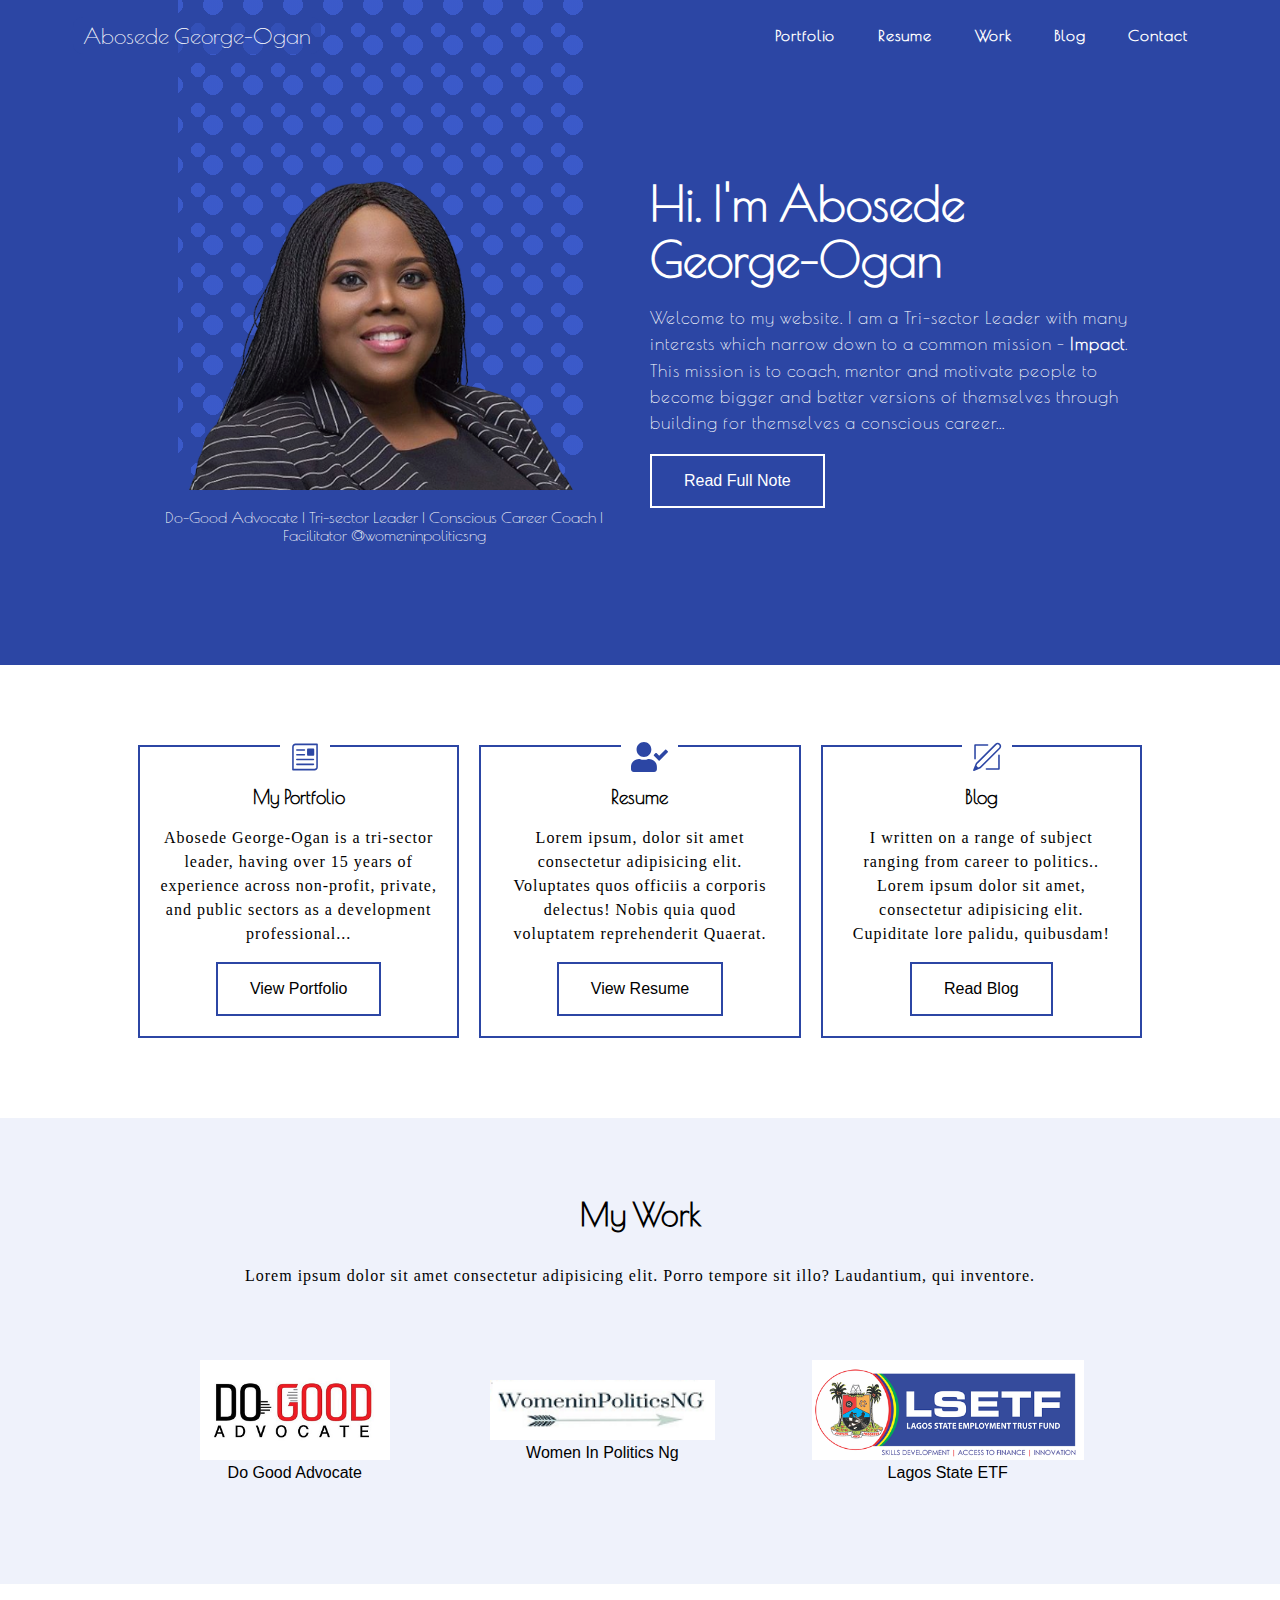
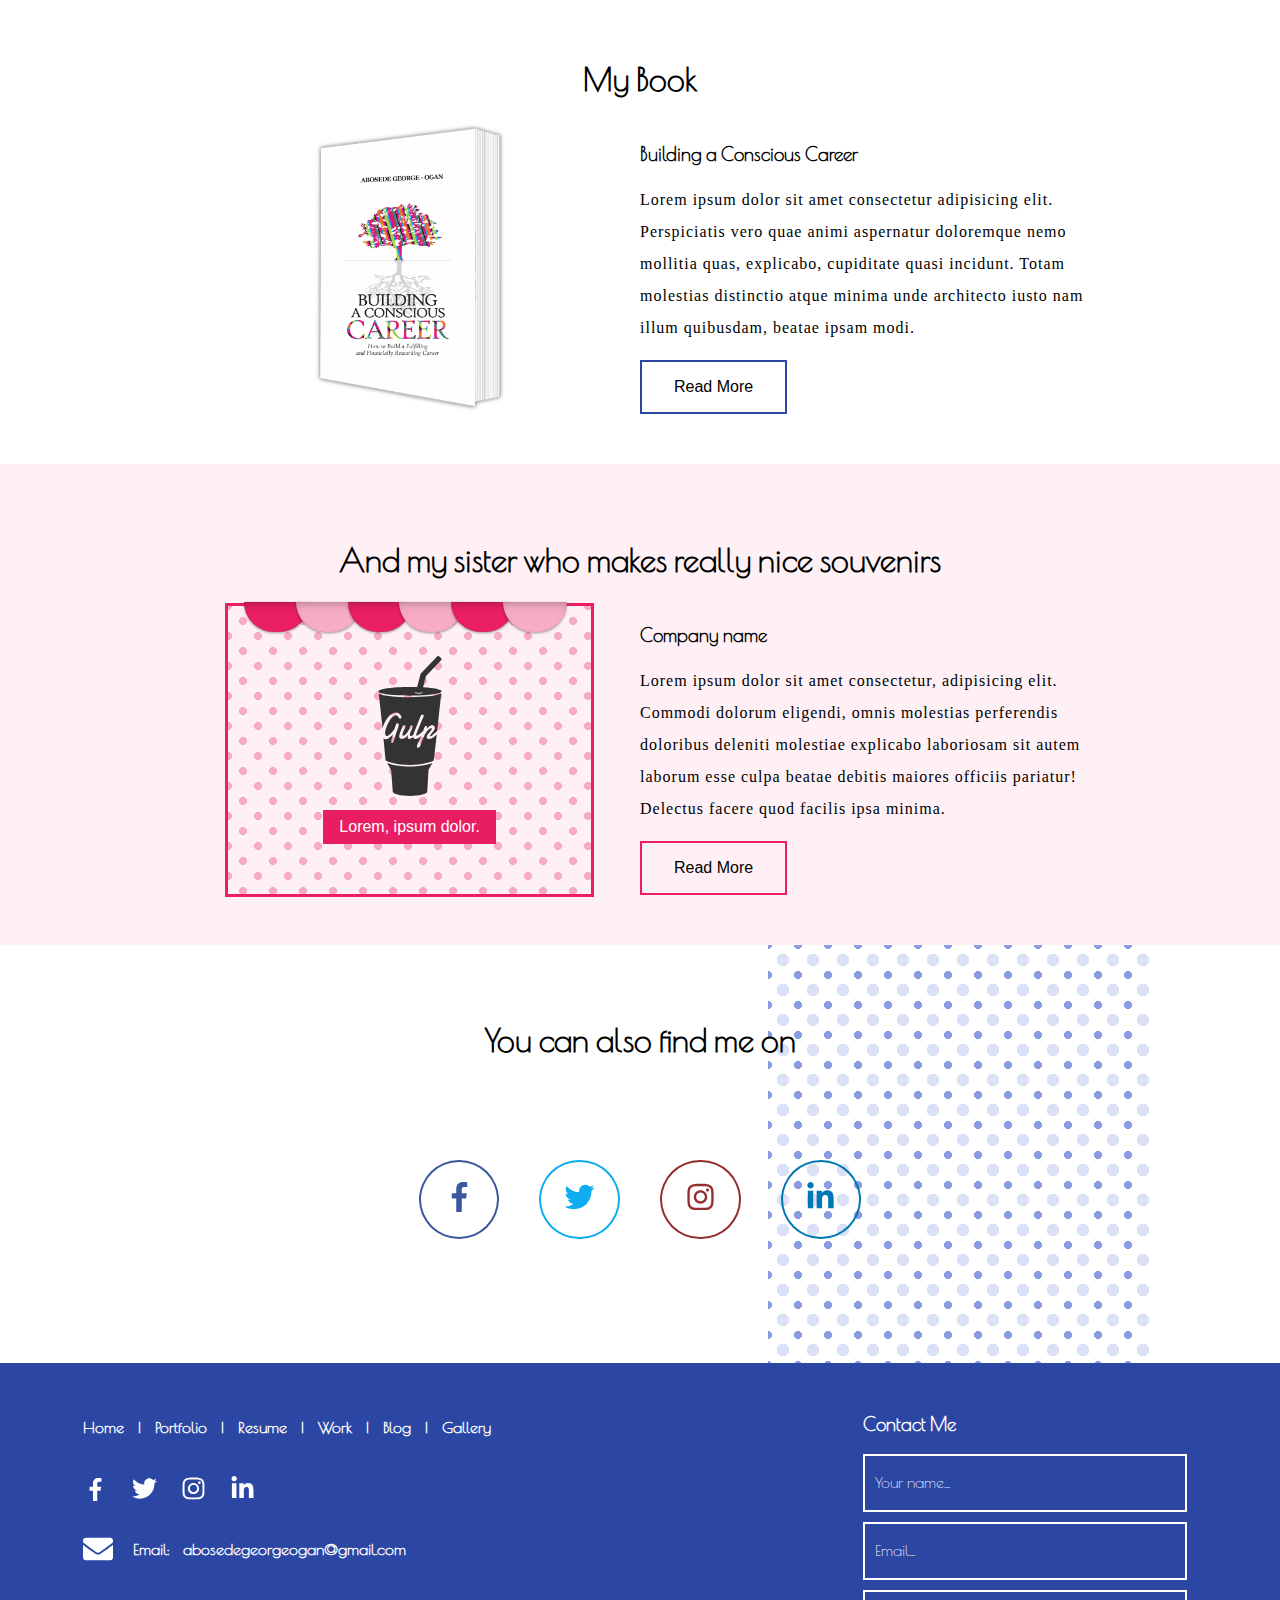
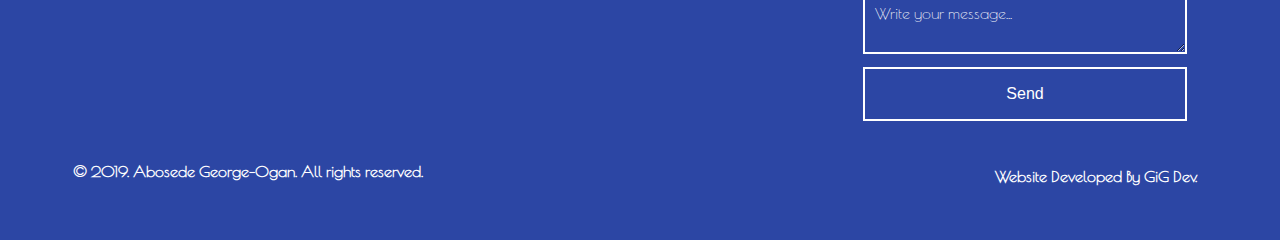
<file: index.html>
<!DOCTYPE html>
<html lang="en">
<head>
    <meta charset="UTF-8">
    <meta name="viewport" content="width=device-width, initial-scale=1.0">
    <meta http-equiv="X-UA-Compatible" content="ie=edge">

    <!-- Global site tag (gtag.js) - Google Analytics -->
    <script async src="https://www.googletagmanager.com/gtag/js?id=UA-150428172-1"></script>
    <script>
        window.dataLayer = window.dataLayer || [];
        function gtag(){dataLayer.push(arguments);}
        gtag('js', new Date());

        gtag('config', 'UA-150428172-1');
    </script>
    
    <!--MouseFlow analytics tracking data -->
    <script type="text/javascript">
        window._mfq = window._mfq || [];
        (function() {
            var mf = document.createElement("script");
            mf.type = "text/javascript"; mf.async = true;
            mf.src = "//cdn.mouseflow.com/projects/a8bc56ed-f327-4e56-8f21-86800e3e48a9.js";
            document.getElementsByTagName("head")[0].appendChild(mf);
        })();
    </script>

    <meta name="description" content="Home Abosede George-Ogan's Personal Website, Do-Good Advocate | Tri-sector Leader | Conscious Career Coach | Facilitator @womeninpoliticsng. Book appointment. Contact me. Read my blog, See my Portfolio, Resume, what I do, and who I am."/>

    <!-- Twitter Card data -->
    <meta name="twitter:card" content="Abosede George-Ogan's Personal Website" />
    <meta name="twitter:site" content="abosedea" />
    <meta name="twitter:title" content="Home of Abosede George-Ogan's Personal Website." />
    <meta name="twitter:description" content="Home of Abosede George-Ogan's Personal Website, Do-Good Advocate | Tri-sector Leader | Conscious Career Coach | Facilitator @womeninpoliticsng." />
    <meta name="twitter:creator" content="@abosedea" />

    <!-- Open Graph data -->
    <meta property="og:title" content="Abosede George-Ogan's Personal Website" />
    <meta property="og:type" content="intro" />
    <!-- <meta property="og:url" content="http://www.nacossui.org.ng/" /> -->
    <meta property="og:description" content="Home of Abosede George-Ogan's Personal Website, Do-Good Advocate | Tri-sector Leader | Conscious Career Coach | Facilitator @womeninpoliticsng." />
    <!-- <meta property="fb:admins" content="387185211798722" /> -->

    <link href="https://fonts.googleapis.com/css?family=Cormorant+Garamond:600|Poiret+One&display=swap" rel="stylesheet">
    <link rel="icon" href="https://prof2k.github.io/Abosede-George-Ogan/imgs/fav-icon.png">
    <link rel="stylesheet" href="./home-style.css">
    <title>Home | Abosede George-Ogan</title>
</head>
<body>
    <header>
        <div class="container bigger flx-box-cntr flx-just-spc-btw tdn flx-align-c  pos-rel">
            <a href="https://prof2k.github.io/Abosede-George-Ogan/index.html" id="home-link" title="Home"><b><span>A</span>bosede <span>G</span>eorge-<span>O</span>gan</b></a>

            <input type="checkbox"class="ssoc" id="nav_activator"/>
            <span class="ssoc"><label class="menu-bar" for="nav_activator"></label></span>
            <label for="nav_activator" id="nav-overlay" class="ssoc"></label>

            <nav>
                <a href="https://prof2k.github.io/Abosede-George-Ogan/portfolio/portfolio.html">Portfolio</a>
                <a href="https://prof2k.github.io/Abosede-George-Ogan/resume/resume.html">Resume</a>
                <a href="https://prof2k.github.io/Abosede-George-Ogan/work/work.html">Work</a>
                <a href="https://prof2k.github.io/Abosede-George-Ogan/blog/blog.html">Blog</a>
                <a href="#contact-form">Contact</a>
            </nav>
        </div>
    </header>

    <section id="welcome">
        <div class="container">
            <div class="inner-container flx-box-cntr flx-just-spc-arnd flx-align-c flx-grw-1">
                <div id="image-mini-details"class="tac pos-rel"> 
                    <img src="imgs/bose.png" alt="Abosede George-Ogan" id="personality-image">
                    <span><br />Do-Good Advocate | Tri-sector Leader | Conscious Career Coach | Facilitator @womeninpoliticsng</span>
                </div>
    
                <div id="welcome-message">
                    <h1 id="welcome-heading">Hi. I'm Abosede George-Ogan</h1>
                    <p>Welcome to my website. I am a Tri-sector Leader with many interests which narrow down to a common mission - <strong>Impact</strong>. This mission is to coach, mentor and motivate people to become bigger and better versions of themselves through building for themselves a conscious career.<span class="hide-on-toggle">..</span> <span class="hidden">I am also an advocate for an increased participation of women in politics in which my platform, WomenInPoliticsNg equips and mentors women to do more and take on the mantle of leadership. If this resonates with you, hop in and join me on this ride. You can find my previous and current projects and engagements. You can also find out how to get in touch for coaching, speaking and consultancy engagements. You will also find regular articles on what I am up to, things I find interesting and projects I like. I welcome you.</span></p>
                    <a class="read-more hide-on-toggle" onclick="hide(); showFullNote()">Read Full Note</a>
                </div>
            </div>
        </div>
    </section>

    <section id="personality-life">
        <div class="container flx-box-cntr flx-just-spc-arnd in-flx-grw-1 col-3">
            <div class="box" >
                <img src="imgs/svgs/portfolio.svg" height="30">
                <h3>My Portfolio</h3>
                <p>Abosede George-Ogan is a tri-sector leader, having over 15 years of experience across non-profit, private, and public sectors as a development professional...</p>
                <a href="portfolio/portfolio.html" class="read-more">View Portfolio</a>
            </div>

            <div class="box">
                <img src="imgs/svgs/user-check.svg" height="30">
                <h3>Resume</h3>
                <p>Lorem ipsum, dolor sit amet consectetur adipisicing elit. Voluptates quos officiis a corporis delectus! Nobis quia quod voluptatem reprehenderit Quaerat.</p>
                <a href="resume/resume.html" class="read-more">View Resume</a>
            </div>

            <div class="box">
                <img src="imgs/svgs/edit.svg" height="30">
                <h3>Blog</h3>
                <p>I written on a range of subject ranging from career to politics.. Lorem ipsum dolor sit amet, consectetur adipisicing elit. Cupiditate lore palidu, quibusdam!</p>
                <a href="blog/blog.html" class="read-more">Read Blog</a>
            </div>
        </div>
    </section>

    <section id="work" class="bg-pri-clr-light">
        <div class="container tac">
            <h2>My Work</h2>
            <p>Lorem ipsum dolor sit amet consectetur adipisicing elit. Porro tempore sit illo? Laudantium, qui inventore.</p>
            <div class="inner-container flx-box-cntr flx-just-spc-arnd flx-align-c basic-padd-20 ">
                <a href="work/do-good-advocate/do-good-advocate.html"><img src="imgs/do-good-advocate.png" alt="Do Good Advocate" height="100"><br />Do Good Advocate</a>
                <a href="work/women-in-politcs/women-in-politcs.html"><img src="imgs/womenInPolitics.png" alt="Women in Politics Nigeria" height="60"><br />Women In Politics Ng</a>
                <a href="work/LSETF/LSETF.html"><img src="imgs/lsetf-logo.png" alt="lagos State ETF" height="100"><br />Lagos State ETF</a>
            </div>
        </div>
    </section>

    <section id="book-authored">
        <div class="container">
            <h2 class="tac">My Book</h2>
            <div class="inner-container flx-box-cntr flx-jstf-c flx-align-c col-2">
                <div id="book-showcase-img">
                    <figure class="tac">
                        <img src="imgs/cover2a.png" alt="Book: Building a conscious career" width="100">
                    </figure>
                </div>

                <div id="book-message">
                    <h3>Building a Conscious Career</h3>
                    <p>Lorem ipsum dolor sit amet consectetur adipisicing elit. Perspiciatis vero quae animi aspernatur doloremque nemo mollitia quas, explicabo, cupiditate quasi incidunt. Totam molestias distinctio atque minima unde architecto iusto nam illum quibusdam, beatae ipsam modi.</p>
                    <a href="work/book/book.html" class="read-more">Read More</a>
                </div>
            </div>
        </div>
    </section>

    <section id="company" class="bg-pink-light">
        <div class="container">
            <h2 class="tac">And my sister who makes really nice souvenirs</h2>
            <div class="inner-container flx-box-cntr flx-jstf-c flx-align-c col-2">
                <div id="company-showcase-img">
                    <div id="company-store-banner" class="pos-rel">
                        <i></i>
                        <i></i>
                        <i></i>
                        <i></i>
                        <i></i>
                        <i></i>
                    </div>
                    <figure class="tac">
                        <img src="imgs/svgs/gulp.svg" alt="" width="70"><br />
                        <figcaption>Lorem, ipsum dolor.</figcaption>
                    </figure>
                </div>

                <div id="company-details">
                    <h3>Company name</h3>
                    <p>Lorem ipsum dolor sit amet consectetur, adipisicing elit. Commodi dolorum eligendi, omnis molestias perferendis doloribus deleniti molestiae explicabo laboriosam sit autem laborum esse culpa beatae debitis maiores officiis pariatur! Delectus facere quod facilis ipsa minima.</p>
                    <a href="company/company.html" class="read-more">Read More</a>
                </div>
            </div>
        </div>
    </section>

    <section id="social-connect" class="pos-rel">
        <div class="container">
            <h2 class="tac">You can also find me on</h2>
            <div class="inner-container flx-box-cntr flx-jstf-c">
                <a href="#" id="connect-facebook">
                        <svg xmlns="http://www.w3.org/2000/svg" viewBox="0 0 264 512" height="50"><path d="M76.7 512V283H0v-91h76.7v-71.7C76.7 42.4 124.3 0 193.8 0c33.3 0 61.9 2.5 70.2 3.6V85h-48.2c-37.8 0-45.1 18-45.1 44.3V192H256l-11.7 91h-73.6v229"/></svg>
                </a>
                <a href="#" id="connect-twitter">
                        <svg xmlns="http://www.w3.org/2000/svg" viewBox="0 0 512 512" height="50"><path d="M459.37 151.716c.325 4.548.325 9.097.325 13.645 0 138.72-105.583 298.558-298.558 298.558-59.452 0-114.68-17.219-161.137-47.106 8.447.974 16.568 1.299 25.34 1.299 49.055 0 94.213-16.568 130.274-44.832-46.132-.975-84.792-31.188-98.112-72.772 6.498.974 12.995 1.624 19.818 1.624 9.421 0 18.843-1.3 27.614-3.573-48.081-9.747-84.143-51.98-84.143-102.985v-1.299c13.969 7.797 30.214 12.67 47.431 13.319-28.264-18.843-46.781-51.005-46.781-87.391 0-19.492 5.197-37.36 14.294-52.954 51.655 63.675 129.3 105.258 216.365 109.807-1.624-7.797-2.599-15.918-2.599-24.04 0-57.828 46.782-104.934 104.934-104.934 30.213 0 57.502 12.67 76.67 33.137 23.715-4.548 46.456-13.32 66.599-25.34-7.798 24.366-24.366 44.833-46.132 57.827 21.117-2.273 41.584-8.122 60.426-16.243-14.292 20.791-32.161 39.308-52.628 54.253z"/></svg>
                </a>
                <a href="#" id="connect-instagram">
                        <svg xmlns="http://www.w3.org/2000/svg" viewBox="0 0 448 512" height="50"><path d="M224.1 141c-63.6 0-114.9 51.3-114.9 114.9s51.3 114.9 114.9 114.9S339 319.5 339 255.9 287.7 141 224.1 141zm0 189.6c-41.1 0-74.7-33.5-74.7-74.7s33.5-74.7 74.7-74.7 74.7 33.5 74.7 74.7-33.6 74.7-74.7 74.7zm146.4-194.3c0 14.9-12 26.8-26.8 26.8-14.9 0-26.8-12-26.8-26.8s12-26.8 26.8-26.8 26.8 12 26.8 26.8zm76.1 27.2c-1.7-35.9-9.9-67.7-36.2-93.9-26.2-26.2-58-34.4-93.9-36.2-37-2.1-147.9-2.1-184.9 0-35.8 1.7-67.6 9.9-93.9 36.1s-34.4 58-36.2 93.9c-2.1 37-2.1 147.9 0 184.9 1.7 35.9 9.9 67.7 36.2 93.9s58 34.4 93.9 36.2c37 2.1 147.9 2.1 184.9 0 35.9-1.7 67.7-9.9 93.9-36.2 26.2-26.2 34.4-58 36.2-93.9 2.1-37 2.1-147.8 0-184.8zM398.8 388c-7.8 19.6-22.9 34.7-42.6 42.6-29.5 11.7-99.5 9-132.1 9s-102.7 2.6-132.1-9c-19.6-7.8-34.7-22.9-42.6-42.6-11.7-29.5-9-99.5-9-132.1s-2.6-102.7 9-132.1c7.8-19.6 22.9-34.7 42.6-42.6 29.5-11.7 99.5-9 132.1-9s102.7-2.6 132.1 9c19.6 7.8 34.7 22.9 42.6 42.6 11.7 29.5 9 99.5 9 132.1s2.7 102.7-9 132.1z"/></svg>
                </a>
                <a href="#" id="connect-linkedin">
                        <svg xmlns="http://www.w3.org/2000/svg" viewBox="0 0 448.1 512" height="50"><path d="M100.3 448H7.4V148.9h92.9V448zM53.8 108.1C24.1 108.1 0 83.5 0 53.8S24.1 0 53.8 0s53.8 24.1 53.8 53.8-24.1 54.3-53.8 54.3zM448 448h-92.7V302.4c0-34.7-.7-79.2-48.3-79.2-48.3 0-55.7 37.7-55.7 76.7V448h-92.8V148.9h89.1v40.8h1.3c12.4-23.5 42.7-48.3 87.9-48.3 94 0 111.3 61.9 111.3 142.3V448h-.1z"/></svg>
                </a>
            </div>
        </div>
    </section>

    <footer>
        <div class="container bigger flx-box-cntr flx-just-spc-btw">
            <div>
                <nav>
                    <a href="https://prof2k.github.io/Abosede-George-Ogan/index.html">Home</a> | 
                    <a href="https://prof2k.github.io/Abosede-George-Ogan/portfolio/portfolio.html">Portfolio</a> | 
                    <a href="https://prof2k.github.io/Abosede-George-Ogan/resume/resume.html">Resume</a> | 
                    <a href="https://prof2k.github.io/Abosede-George-Ogan/work/work.html">Work</a> | 
                    <a href="https://prof2k.github.io/Abosede-George-Ogan/blog/blog.html">Blog</a> | 
                    <a href="https://prof2k.github.io/Abosede-George-Ogan/gallery/gallery.html">Gallery</a>
                </nav>

                <nav id="footer-social">
                    <a href="#"><img src="https://prof2k.github.io/Abosede-George-Ogan/imgs/svgs/facebook-f.svg" alt="facebook icon" height="23" width="25"></a>
                    <a href="#"><img src="https://prof2k.github.io/Abosede-George-Ogan/imgs/svgs/twitter.svg" alt="twitter icon" height="25" width="25"></a>
                    <a href="#"><img src="https://prof2k.github.io/Abosede-George-Ogan/imgs/svgs/instagram.svg" alt="Instagram icon" height="25" width="25"></a>
                    <a href="#"><img src="https://prof2k.github.io/Abosede-George-Ogan/imgs/svgs/linkedin-in.svg" alt="Linked In icon" height="25" width="25"></a>
                </nav>

                <address class="flx-box-cntr flx-align-c">
                    <img src="https://prof2k.github.io/Abosede-George-Ogan/imgs/svgs/envelope.svg" alt="" width="30">
                    <span>Email: <a href="mailto:" target="_blank">abosedegeorgeogan@gmail.com</a></span>
                </address>
            </div>

            <div id="contact-form">
                <h3>Contact Me</h3>
                <form action="mailto:abosedegeorgeogan@gmail.com" method="POST">
                    <input type="text" name="Name" required="required" placeholder="Your name..." size="200"><br />
                    <input type="email" required="required" name="Email" placeholder="Email... " size="200"><br />
                    <textarea name="Message" required="required" placeholder="Write your message..." size="200"></textarea><br />
                    <button type="submit">Send</button>
                </form>
            </div>

            <div id="copyright-and-developer-info">
                <span>&copy; 2019. Abosede George-Ogan. All rights reserved.</span>
                <span><a href="#">Website Developed By GiG Dev.</a></span>
            </div>
        </div>
    </footer>
    <script>
        let content = document.getElementsByClassName("hidden");
        function showFullNote() {
            content[0].setAttribute("class", "hidden visible");
        }
        let element =  document.getElementsByClassName("hide-on-toggle");
        function hide() {
           for(item of element) {
               let className = item.getAttribute("class");
               item.setAttribute("class", className+" hide");
           }
        }
    </script>
</body>
</html>
</file>
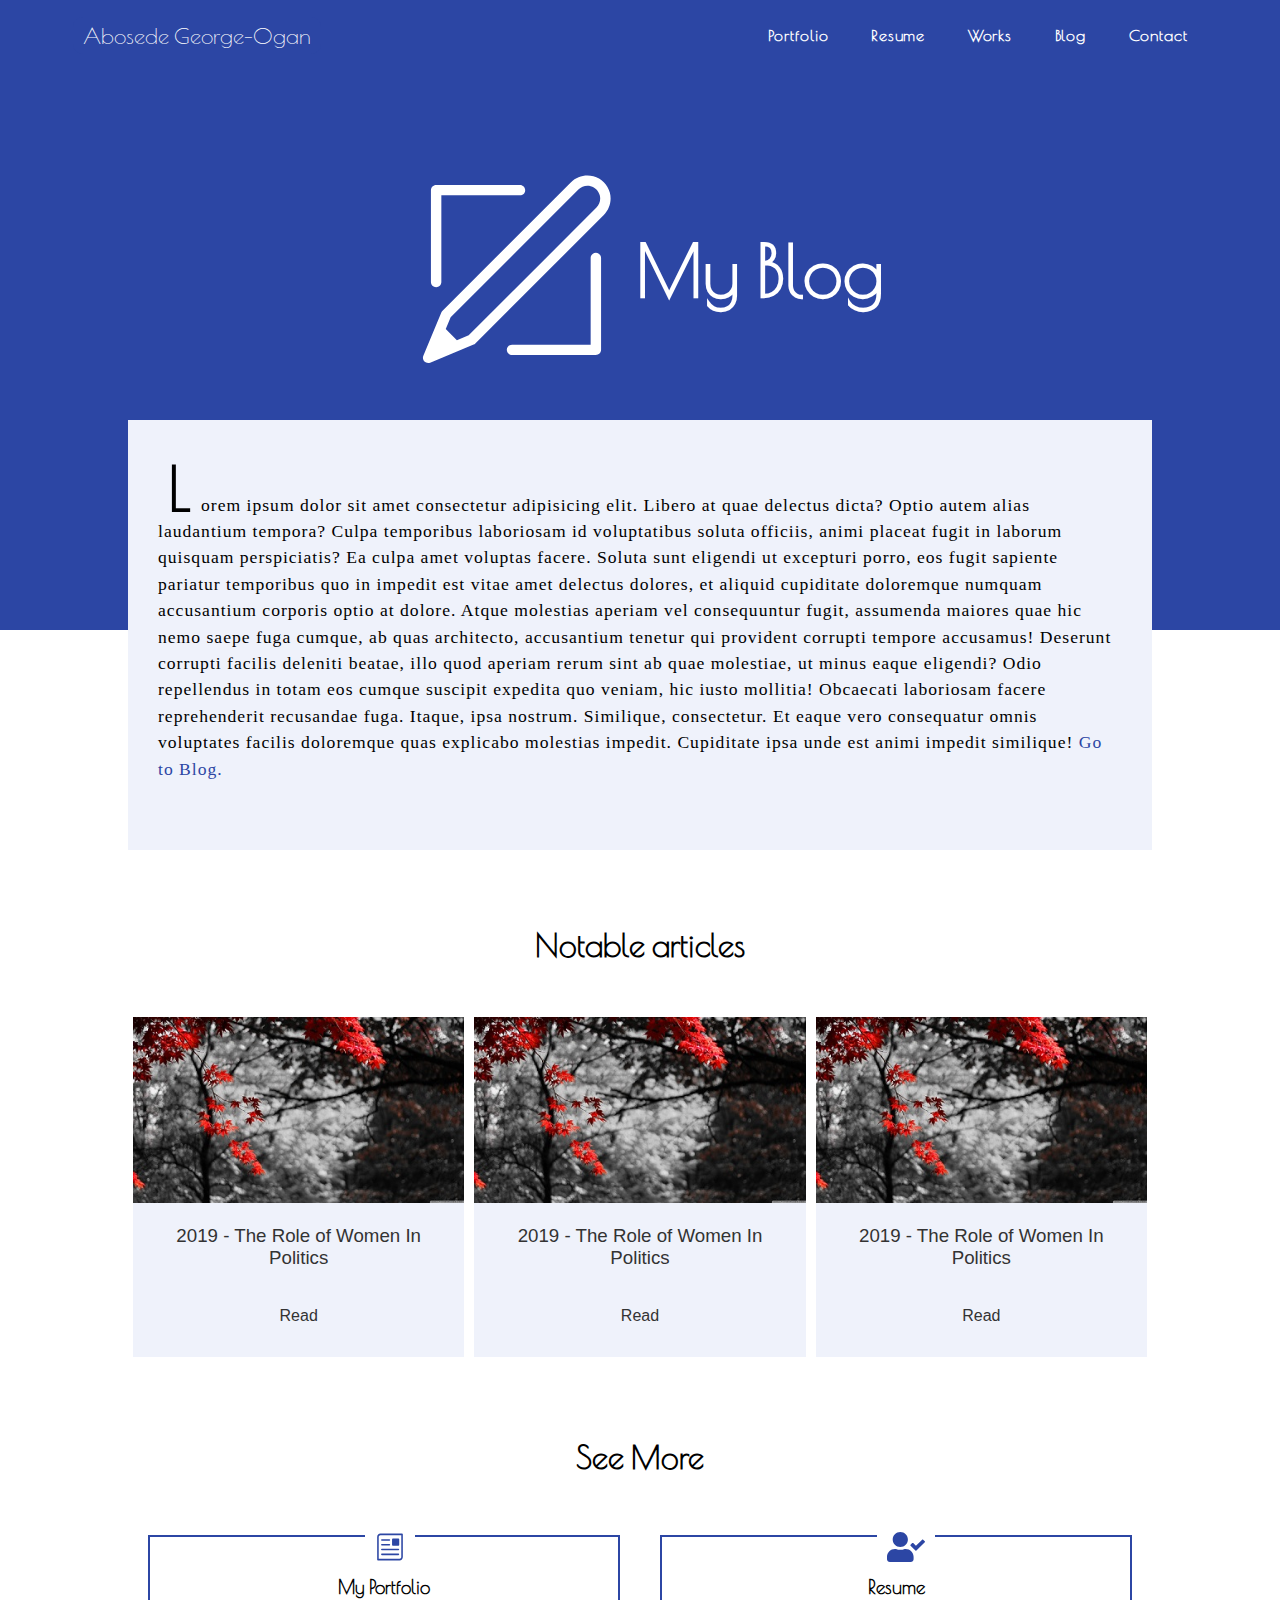
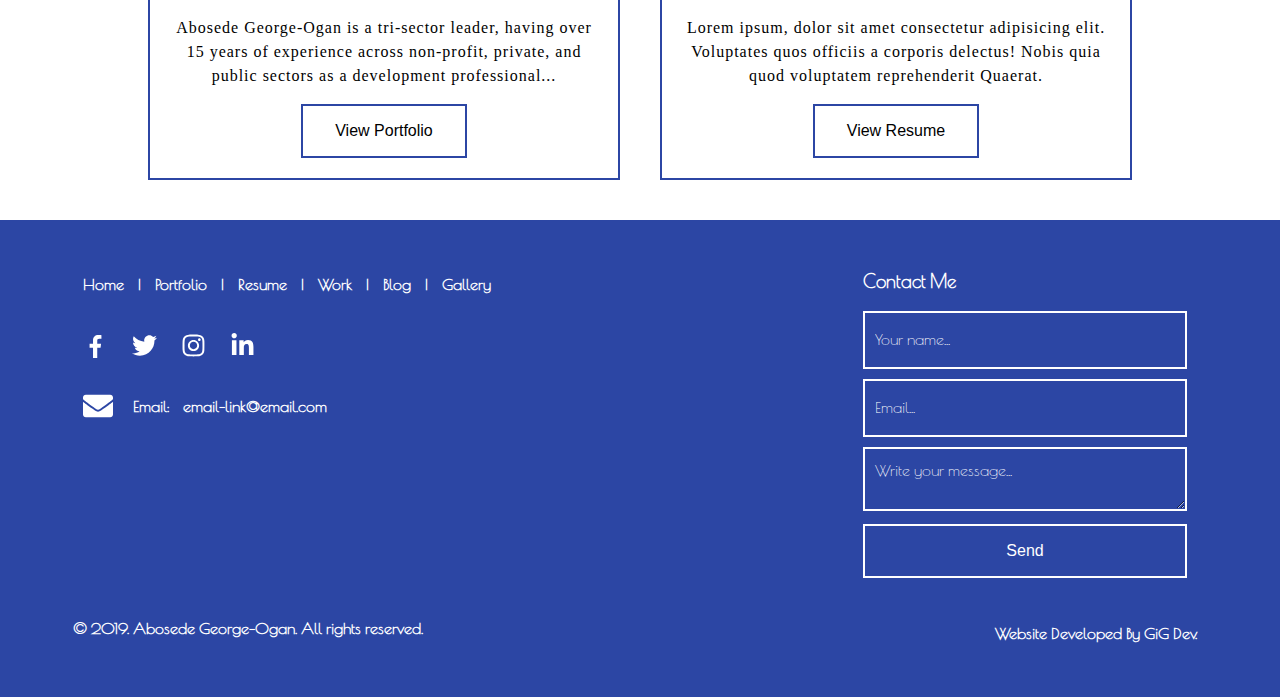
<file: blog/blog.html>
<!DOCTYPE html>
<html lang="en">
<head>
    <meta charset="UTF-8">
    <meta name="viewport" content="width=device-width, initial-scale=1.0">
    <meta http-equiv="X-UA-Compatible" content="ie=edge">
    <link href="https://fonts.googleapis.com/css?family=Cormorant+Garamond:600|Poiret+One&display=swap" rel="stylesheet">
    <link rel="stylesheet" href="style.css">
    <title>My Blog | Abosede George-Ogan</title>
</head>
<body>
    <header>
        <div class="container bigger flx-box-cntr flx-just-spc-btw tdn flx-align-c  pos-rel">
            <a href="https://prof2k.github.io/Abosede-George-Ogan/index.html" id="home-link" title="Home"><b><span>A</span>bosede <span>G</span>eorge-<span>O</span>gan</b></a>

            <input type="checkbox"class="ssoc" id="nav_activator"/>
            <span class="ssoc"><label class="menu-bar" for="nav_activator"></label></span>

            <nav>
                <a href="https://prof2k.github.io/Abosede-George-Ogan/portfolio/portfolio.html">Portfolio</a>
                <a href="https://prof2k.github.io/Abosede-George-Ogan/resume/resume.html">Resume</a>
                <a href="https://prof2k.github.io/Abosede-George-Ogan/work/work.html">Works</a>
                <a href="https://prof2k.github.io/Abosede-George-Ogan/blog/blog.html">Blog</a>
                <a href="#contact-form">Contact</a>
            </nav>
        </div>
    </header>

    <article>
        <div class="container">
            <div id="heading" class="flx-box-cntr flx-align-c flx-jstf-c">
                    <svg width="200" viewBox="0 0 24 24" version="1.1" xmlns="http://www.w3.org/2000/svg" xmlns:xlink="http://www.w3.org/1999/xlink">
                        <g stroke="none" class="icon_svg-fill_as_stroke" fill="#fff" fill-rule="nonzero">
                            <path d="M3.56993697,19.0927202 L4.90727984,20.430063 L6.32212519,19.8415186 L21.6540999,4.51430825 C22.0414488,4.12695944 22.1927257,3.56238623 22.0509462,3.0332579 C21.9091667,2.50412957 21.4958704,2.09083329 20.9667421,1.94905379 C20.4376281,1.80727812 19.8730711,1.95854305 19.4857232,2.34586864 L4.15848145,17.6778748 L3.56993697,19.0927202 Z M3.04166667,3.04166667 L3.04166667,13.4375 C3.04166667,13.782678 2.76184464,14.0625 2.41666667,14.0625 C2.0714887,14.0625 1.79166667,13.782678 1.79166667,13.4375 L1.79166667,2.41666667 C1.79166667,2.0714887 2.0714887,1.79166667 2.41666667,1.79166667 L12.4791667,1.79166667 C12.8243446,1.79166667 13.1041667,2.0714887 13.1041667,2.41666667 C13.1041667,2.76184464 12.8243446,3.04166667 12.4791667,3.04166667 L3.04166667,3.04166667 Z M20.9583333,20.9583333 L20.9583333,10.5625 C20.9583333,10.217322 21.2381554,9.9375 21.5833333,9.9375 C21.9285113,9.9375 22.2083333,10.217322 22.2083333,10.5625 L22.2083333,21.5833333 C22.2083333,21.9285113 21.9285113,22.2083333 21.5833333,22.2083333 L11.5208333,22.2083333 C11.1756554,22.2083333 10.8958333,21.9285113 10.8958333,21.5833333 C10.8958333,21.2381554 11.1756554,20.9583333 11.5208333,20.9583333 L20.9583333,20.9583333 Z M18.6017396,1.46208528 C19.3049382,0.758886609 20.3297725,0.484283075 21.2902659,0.741646501 C22.2507593,0.999009928 23.0009901,1.74924069 23.2583535,2.7097341 C23.5157169,3.67022752 23.2411134,4.69506179 22.5379147,5.39826041 L7.11833139,20.8130521 C7.06053277,20.8708327 6.99196292,20.9167166 6.91650427,20.9481057 L1.69837927,23.1187307 C1.18343214,23.3329374 0.667062601,22.8165679 0.881269257,22.3016207 L3.05189426,17.0834957 C3.08328339,17.0080371 3.12916726,16.9394672 3.18694792,16.8816686 L18.6017396,1.46208528 Z"></path>
                        </g>
                    </svg>
                <h1>My Blog</h1>
            </div>

            <div class="inner-container">
                <p>Lorem ipsum dolor sit amet consectetur adipisicing elit. Libero at quae delectus dicta? Optio autem alias laudantium tempora? Culpa temporibus laboriosam id voluptatibus soluta officiis, animi placeat fugit in laborum quisquam perspiciatis? Ea culpa amet voluptas facere. Soluta sunt eligendi ut excepturi porro, eos fugit sapiente pariatur temporibus quo in impedit est vitae amet delectus dolores, et aliquid cupiditate doloremque numquam accusantium corporis optio at dolore. Atque molestias aperiam vel consequuntur fugit, assumenda maiores quae hic nemo saepe fuga cumque, ab quas architecto, accusantium tenetur qui provident corrupti tempore accusamus! Deserunt corrupti facilis deleniti beatae, illo quod aperiam rerum sint ab quae molestiae, ut minus eaque eligendi? Odio repellendus in totam eos cumque suscipit expedita quo veniam, hic iusto mollitia! Obcaecati laboriosam facere reprehenderit recusandae fuga. Itaque, ipsa nostrum. Similique, consectetur. Et eaque vero consequatur omnis voluptates facilis doloremque quas explicabo molestias impedit. Cupiditate ipsa unde est animi impedit similique! <a href="#">Go to Blog.</a></p>
            </div>
        </div>
    </article>

    <section id="notable-articles">
        <div class="container">
            <h2 class="tac">Notable articles</h2>
            <div class="inner-container flx-box-cntr flx-just-spc-arnd col-3">
                <a href="#">
                    <figure>
                        <img src="../imgs/article.jpg" alt="leaves in retrospect">
                    </figure>
                    <h3 class="b-500">2019 - The Role of Women In Politics</h3>
                    <span>Read</span>
                </a>

                <a href="#">
                    <figure>
                        <img src="../imgs/article.jpg" alt="leaves in retrospect">
                    </figure>
                    <h3 class="b-500">2019 - The Role of Women In Politics</h3>
                    <span>Read</span>
                </a>

                <a href="#">
                    <figure>
                        <img src="../imgs/article.jpg" alt="leaves in retrospect">
                    </figure>
                    <h3 class="b-500">2019 - The Role of Women In Politics</h3>
                    <span>Read</span>
                </a>
            </div>
        </div>        
    </section>

    <section id="see-more">
        <div class="container">
            <h2 class="tac">See More</h2>
            <div class="inner-container flx-box-cntr flx-jstf-c col-3">
                <div class="box">
                    <img src="../imgs/svgs/portfolio.svg" height="30">
                    <h3>My Portfolio</h3>
                    <p>Abosede George-Ogan is a tri-sector leader, having over 15 years of experience across non-profit, private, and public sectors as a development professional...</p>
                    <a href="../portfolio/portfolio.html" class="read-more">View Portfolio</a>
                </div>

                <div class="box">
                    <img src="../imgs/svgs/user-check.svg" alt="#" height="30">
                    <h3>Resume</h3>
                    <p>Lorem ipsum, dolor sit amet consectetur adipisicing elit. Voluptates quos officiis a corporis delectus! Nobis quia quod voluptatem reprehenderit Quaerat.</p>
                    <a href="../resume/resume.html" class="read-more">View Resume</a>
                </div>
            </div>
        </div>
    </section>

    <footer>
        <div class="container bigger flx-box-cntr flx-just-spc-btw">
            <div>
                <nav>
                    <a href="https://prof2k.github.io/Abosede-George-Ogan/index.html">Home</a> | 
                    <a href="https://prof2k.github.io/Abosede-George-Ogan/portfolio/portfolio.html">Portfolio</a> | 
                    <a href="https://prof2k.github.io/Abosede-George-Ogan/resume/resume.html">Resume</a> | 
                    <a href="https://prof2k.github.io/Abosede-George-Ogan/work/work.html">Work</a> | 
                    <a href="https://prof2k.github.io/Abosede-George-Ogan/blog/blog.html">Blog</a> | 
                    <a href="https://prof2k.github.io/Abosede-George-Ogan/gallery/gallery.html">Gallery</a>
                </nav>

                <nav id="footer-social">
                    <a href="#"><img src="https://prof2k.github.io/Abosede-George-Ogan/imgs/svgs/facebook-f.svg" alt="facebook icon" height="23" width="25"></a>
                    <a href="#"><img src="https://prof2k.github.io/Abosede-George-Ogan/imgs/svgs/twitter.svg" alt="twitter icon" height="25" width="25"></a>
                    <a href="#"><img src="https://prof2k.github.io/Abosede-George-Ogan/imgs/svgs/instagram.svg" alt="Instagram icon" height="25" width="25"></a>
                    <a href="#"><img src="https://prof2k.github.io/Abosede-George-Ogan/imgs/svgs/linkedin-in.svg" alt="Linked In icon" height="25" width="25"></a>
                </nav>

                <address class="flx-box-cntr flx-align-c">
                    <img src="https://prof2k.github.io/Abosede-George-Ogan/imgs/svgs/envelope.svg" alt="" width="30">
                    <span>Email: <a href="mailto:" target="_blank">email-link@email.com</a></span>
                </address>
            </div>

            <div id="contact-form">
                <h3>Contact Me</h3>
                <form action="#">
                    <input type="text" placeholder="Your name..." size="200"><br />
                    <input type="email" placeholder="Email... " size="200"><br />
                    <textarea placeholder="Write your message..." size="200"></textarea><br />
                    <button type="submit">Send</button>
                </form>
            </div>

            <div id="copyright-and-developer-info">
                <span>&copy; 2019. Abosede George-Ogan. All rights reserved.</span>
                <span><a href="#">Website Developed By GiG Dev.</a></span>
            </div>
        </div>
    </footer>
</body>
</html>
</file>
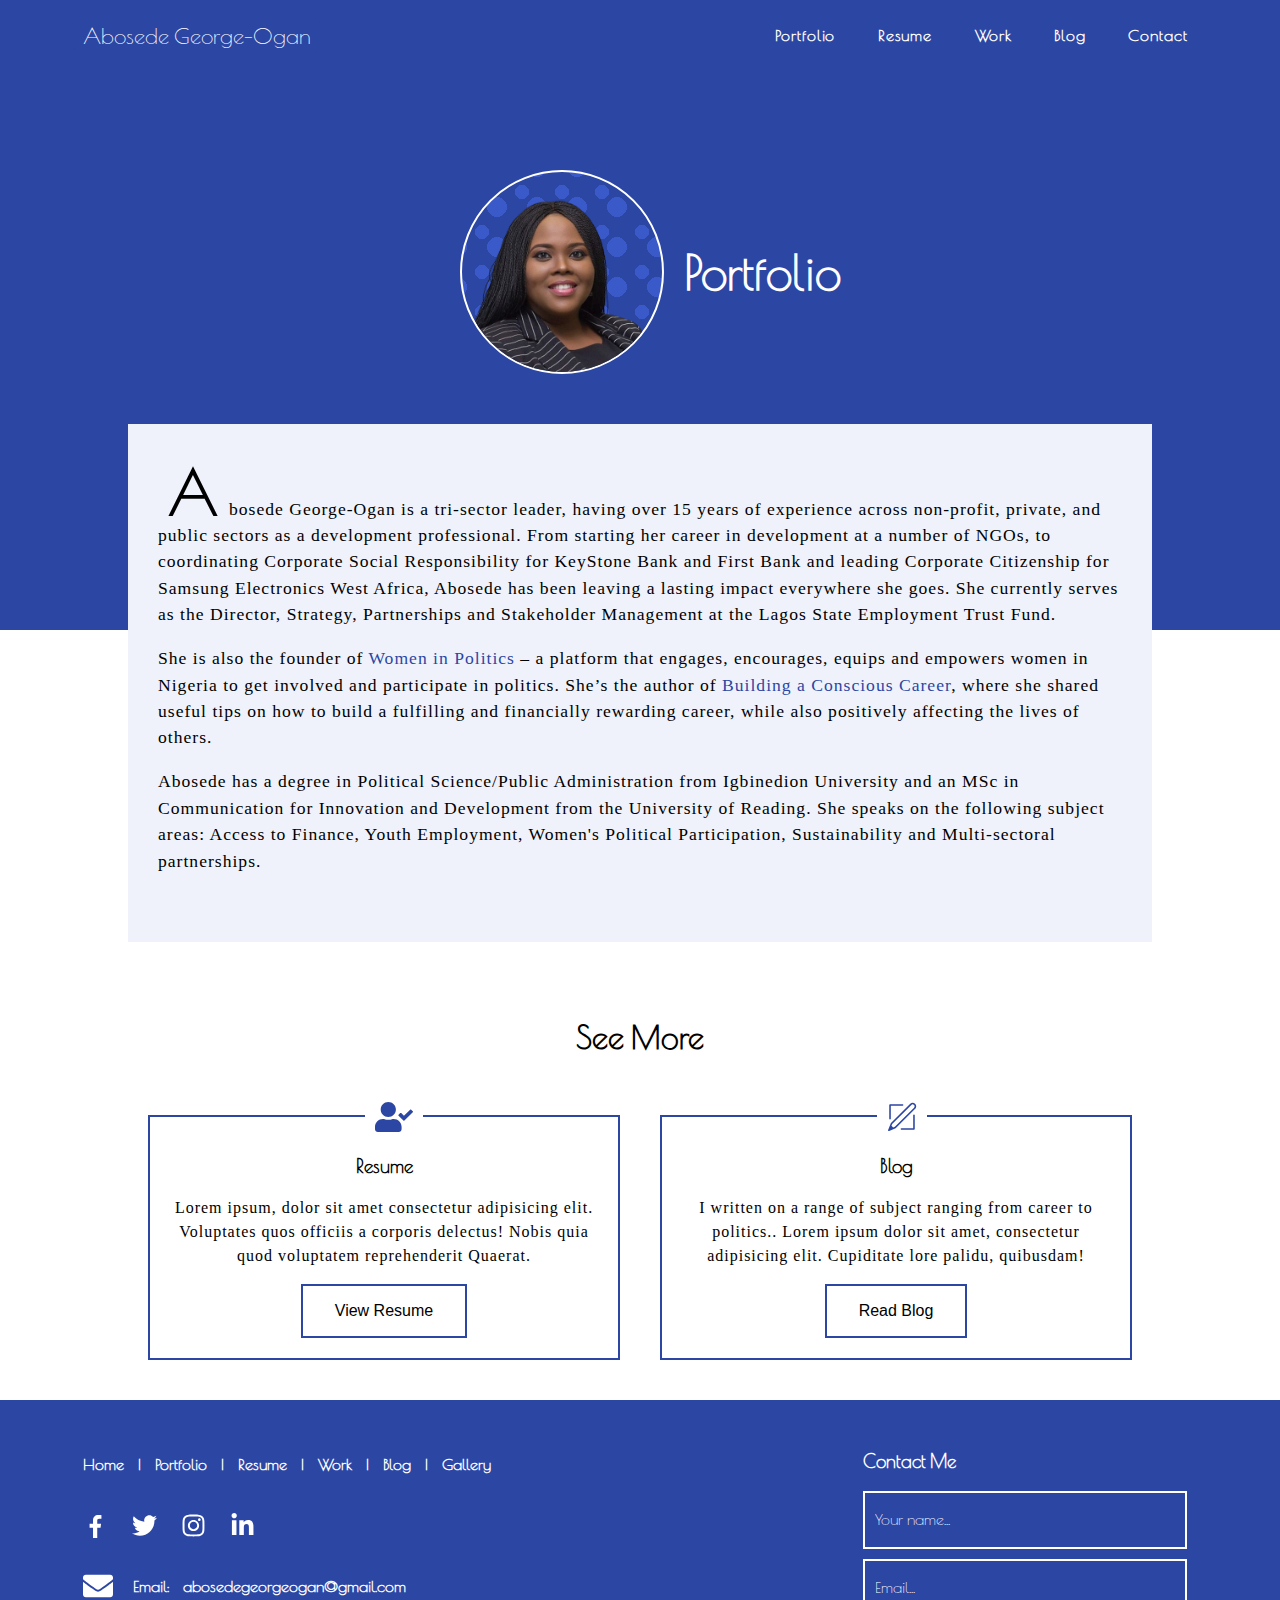
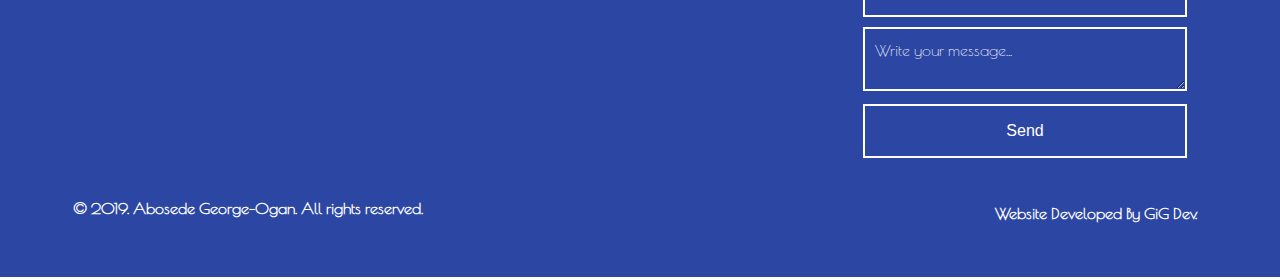
<file: portfolio/portfolio.html>
<!DOCTYPE html>
<html lang="en">
<head>
    <meta charset="UTF-8">
    <meta name="viewport" content="width=device-width, initial-scale=1.0">
    <meta http-equiv="X-UA-Compatible" content="ie=edge">

    <!-- Global site tag (gtag.js) - Google Analytics -->
    <script async src="https://www.googletagmanager.com/gtag/js?id=UA-150428172-1"></script>
    <script>
        window.dataLayer = window.dataLayer || [];
        function gtag(){dataLayer.push(arguments);}
        gtag('js', new Date());

        gtag('config', 'UA-150428172-1');
    </script>
    
    <!--MouseFlow analytics tracking data -->
    <script type="text/javascript">
        window._mfq = window._mfq || [];
        (function() {
            var mf = document.createElement("script");
            mf.type = "text/javascript"; mf.async = true;
            mf.src = "//cdn.mouseflow.com/projects/a8bc56ed-f327-4e56-8f21-86800e3e48a9.js";
            document.getElementsByTagName("head")[0].appendChild(mf);
        })();
    </script>
    <link href="https://fonts.googleapis.com/css?family=Cormorant+Garamond:600|Poiret+One&display=swap" rel="stylesheet">
    <link rel="icon" href="https://prof2k.github.io/Abosede-George-Ogan/imgs/fav-icon.png">
    <link rel="stylesheet" href="style.css">
    <title>My Portfolio | Abosede George-Ogan</title>
</head>
<body>
    <header>
        <div class="container bigger flx-box-cntr flx-just-spc-btw tdn flx-align-c  pos-rel">
            <a href="https://prof2k.github.io/Abosede-George-Ogan/index.html" id="home-link" title="Home"><b><span>A</span>bosede <span>G</span>eorge-<span>O</span>gan</b></a>

            <input type="checkbox"class="ssoc" id="nav_activator"/>
            <span class="ssoc"><label class="menu-bar" for="nav_activator"></label></span>
            <label for="nav_activator" id="nav-overlay" class="ssoc"></label>

            <nav>
                <a href="https://prof2k.github.io/Abosede-George-Ogan/portfolio/portfolio.html">Portfolio</a>
                <a href="https://prof2k.github.io/Abosede-George-Ogan/resume/resume.html">Resume</a>
                <a href="https://prof2k.github.io/Abosede-George-Ogan/work/work.html">Work</a>
                <a href="https://prof2k.github.io/Abosede-George-Ogan/blog/blog.html">Blog</a>
                <a href="#contact-form">Contact</a>
            </nav>
        </div>
    </header>

    <article>
        <div class="container">
            <div id="heading" class="flx-box-cntr flx-align-c flx-jstf-c">
                <img src="../imgs/bose.png" alt="Abosede George Ogan" width="200">
                <h1>Portfolio</h1>
            </div>

            <div class="inner-container">
                <p>Abosede George-Ogan is a tri-sector leader, having over 15 years of experience across non-profit, private, and public sectors as a development professional. From starting her career in development at a number of NGOs, to coordinating Corporate Social Responsibility for KeyStone Bank and First Bank and leading Corporate Citizenship for Samsung Electronics West Africa, Abosede has been leaving a lasting impact everywhere she goes. She currently serves as the Director, Strategy, Partnerships and Stakeholder Management at the Lagos State Employment Trust Fund.</p>
                <p>She is also the founder of <a href="../work/women-in-politcs/women-in-politcs.html">Women in Politics</a> – a platform that engages, encourages, equips and empowers women in Nigeria to get involved and participate in politics. She’s the author of <a href="../work/book/book.html">Building a Conscious Career</a>, where she shared useful tips on how to build a fulfilling and financially rewarding career, while also positively affecting the lives of others. </p>
                <p>Abosede has a degree in Political Science/Public Administration from Igbinedion University and an MSc in Communication for Innovation and Development from the University of Reading. She speaks on the following subject areas: Access to Finance, Youth Employment, Women's Political Participation, Sustainability and Multi-sectoral partnerships.</p>
            </div>
        </div>
    </article>

    <section id="see-more">
        <div class="container">
            <h2 class="tac">See More</h2>
            <div class="inner-container flx-box-cntr flx-jstf-c col-3">
                <div class="box">
                    <img src="../imgs/svgs/user-check.svg" alt="#" height="30">
                    <h3>Resume</h3>
                    <p>Lorem ipsum, dolor sit amet consectetur adipisicing elit. Voluptates quos officiis a corporis delectus! Nobis quia quod voluptatem reprehenderit Quaerat.</p>
                    <a href="../resume/resume.html" class="read-more">View Resume</a>
                </div>
    
                <div class="box">
                    <img src="../imgs/svgs/edit.svg" alt="#" height="30">
                    <h3>Blog</h3>
                    <p>I written on a range of subject ranging from career to politics.. Lorem ipsum dolor sit amet, consectetur adipisicing elit. Cupiditate lore palidu, quibusdam!</p>
                    <a href="../blog/blog.html" class="read-more">Read Blog</a>
                </div>
            </div>
        </div>
    </section>

    <footer>
        <div class="container bigger flx-box-cntr flx-just-spc-btw">
            <div>
                <nav>
                    <a href="https://prof2k.github.io/Abosede-George-Ogan/index.html">Home</a> | 
                    <a href="https://prof2k.github.io/Abosede-George-Ogan/portfolio/portfolio.html">Portfolio</a> | 
                    <a href="https://prof2k.github.io/Abosede-George-Ogan/resume/resume.html">Resume</a> | 
                    <a href="https://prof2k.github.io/Abosede-George-Ogan/work/work.html">Work</a> | 
                    <a href="https://prof2k.github.io/Abosede-George-Ogan/blog/blog.html">Blog</a> | 
                    <a href="https://prof2k.github.io/Abosede-George-Ogan/gallery/gallery.html">Gallery</a>
                </nav>

                <nav id="footer-social">
                    <a href="#"><img src="https://prof2k.github.io/Abosede-George-Ogan/imgs/svgs/facebook-f.svg" alt="facebook icon" height="23" width="25"></a>
                    <a href="#"><img src="https://prof2k.github.io/Abosede-George-Ogan/imgs/svgs/twitter.svg" alt="twitter icon" height="25" width="25"></a>
                    <a href="#"><img src="https://prof2k.github.io/Abosede-George-Ogan/imgs/svgs/instagram.svg" alt="Instagram icon" height="25" width="25"></a>
                    <a href="#"><img src="https://prof2k.github.io/Abosede-George-Ogan/imgs/svgs/linkedin-in.svg" alt="Linked In icon" height="25" width="25"></a>
                </nav>

                <address class="flx-box-cntr flx-align-c">
                    <img src="https://prof2k.github.io/Abosede-George-Ogan/imgs/svgs/envelope.svg" alt="" width="30">
                    <span>Email: <a href="mailto:" target="_blank">abosedegeorgeogan@gmail.com</a></span>
                </address>
            </div>

            <div id="contact-form">
                <h3>Contact Me</h3>
                <form action="mailto:abosedegeorgeogan@gmail.com" method="POST">
                    <input type="text" name="Name" required="required" placeholder="Your name..." size="200"><br />
                    <input type="email" required="required" name="Email" placeholder="Email... " size="200"><br />
                    <textarea name="Message" required="required" placeholder="Write your message..." size="200"></textarea><br />
                    <button type="submit">Send</button>
                </form>
            </div>

            <div id="copyright-and-developer-info">
                <span>&copy; 2019. Abosede George-Ogan. All rights reserved.</span>
                <span><a href="#">Website Developed By GiG Dev.</a></span>
            </div>
        </div>
    </footer>
</body>
</html>
</file>
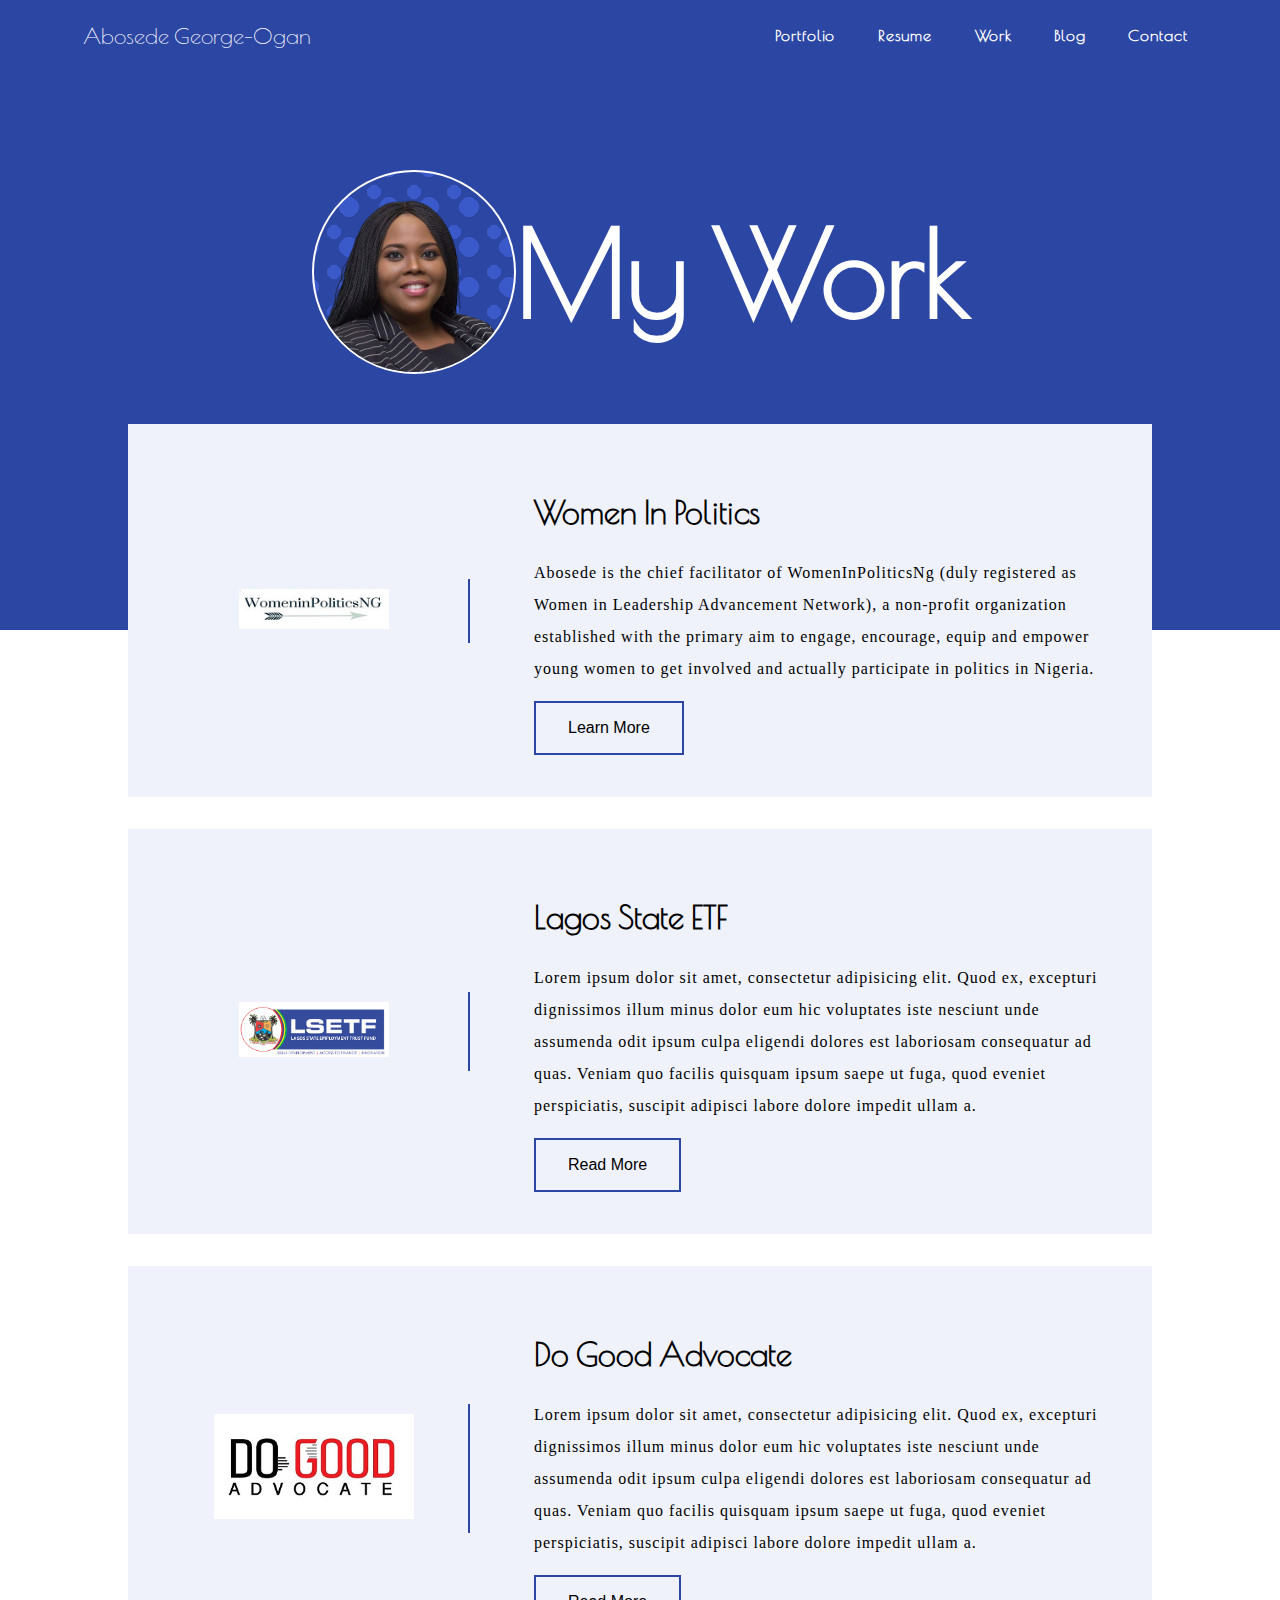
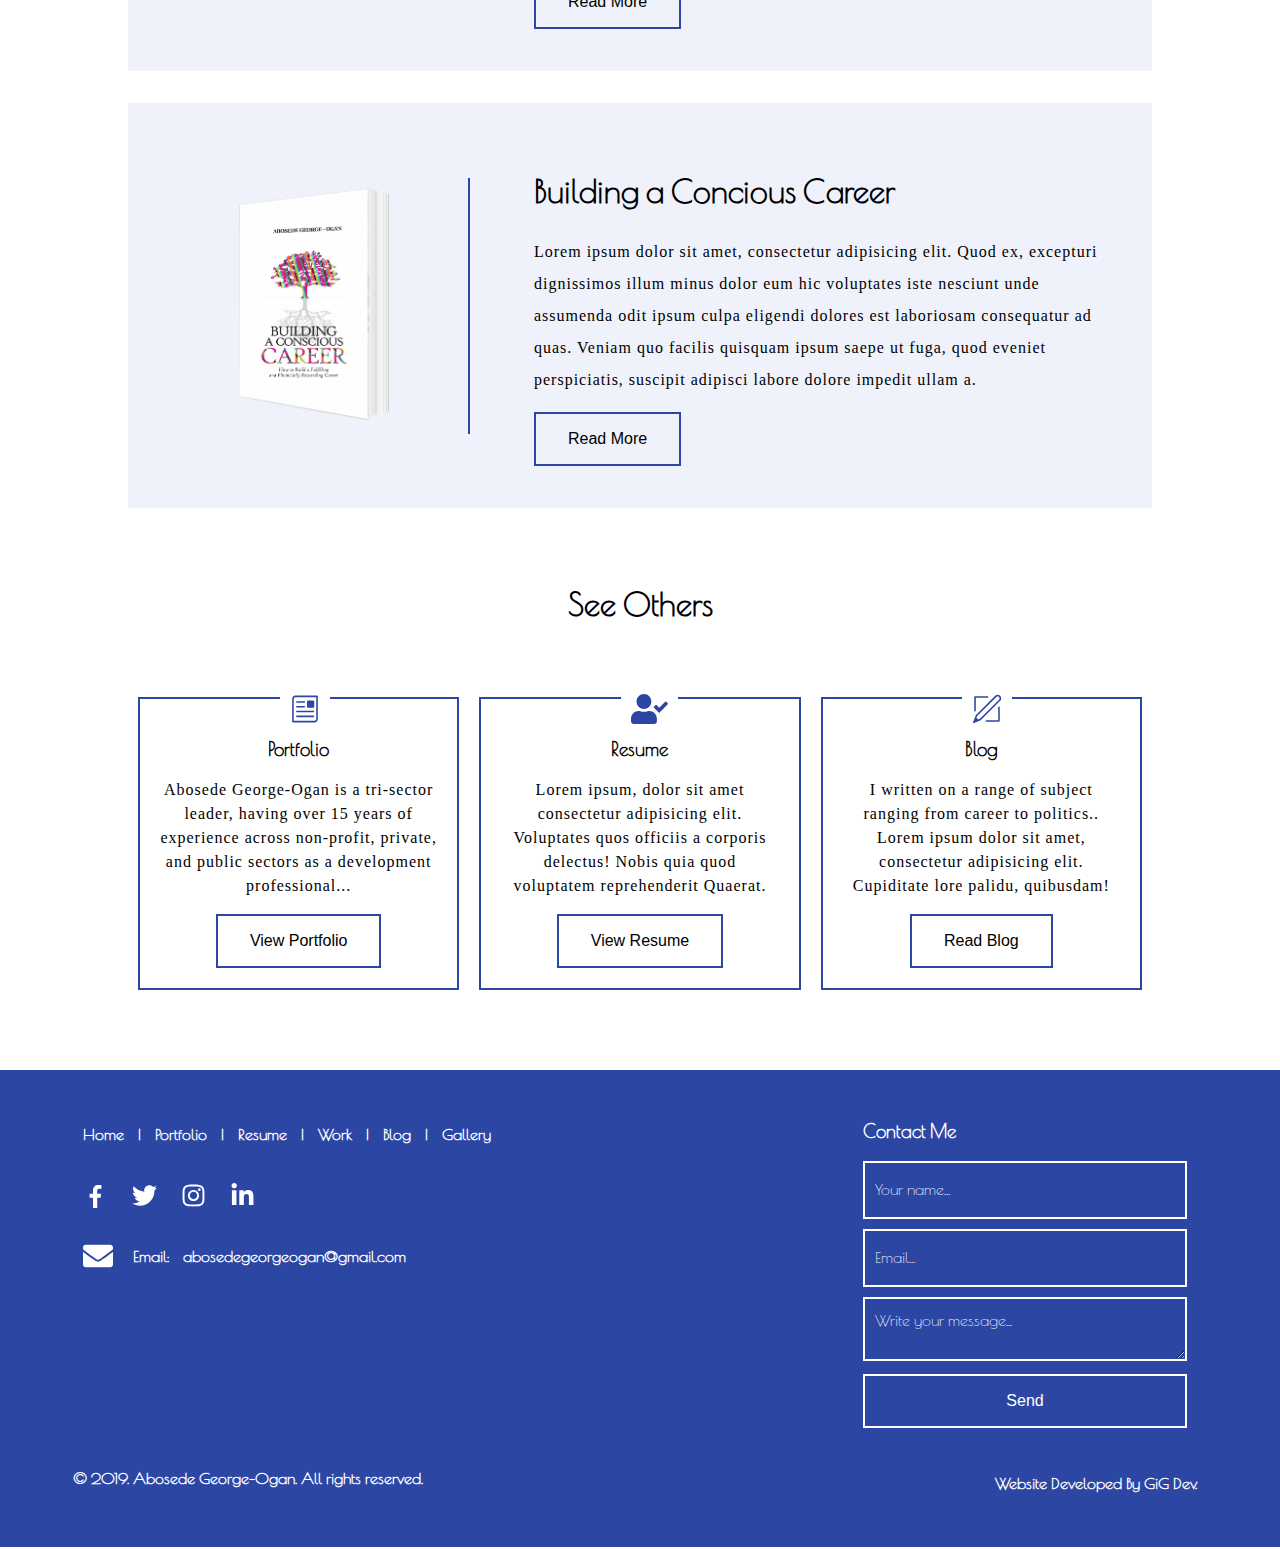
<file: work/work.html>
<!DOCTYPE html>
<html lang="en">
<head>
    <meta charset="UTF-8">
    <meta name="viewport" content="width=device-width, initial-scale=1.0">
    <meta http-equiv="X-UA-Compatible" content="ie=edge">

    <!-- Global site tag (gtag.js) - Google Analytics -->
    <script async src="https://www.googletagmanager.com/gtag/js?id=UA-150428172-1"></script>
    <script>
        window.dataLayer = window.dataLayer || [];
        function gtag(){dataLayer.push(arguments);}
        gtag('js', new Date());

        gtag('config', 'UA-150428172-1');
    </script>
    
    <!--MouseFlow analytics tracking data -->
    <script type="text/javascript">
        window._mfq = window._mfq || [];
        (function() {
            var mf = document.createElement("script");
            mf.type = "text/javascript"; mf.async = true;
            mf.src = "//cdn.mouseflow.com/projects/a8bc56ed-f327-4e56-8f21-86800e3e48a9.js";
            document.getElementsByTagName("head")[0].appendChild(mf);
        })();
    </script>
    <link href="https://fonts.googleapis.com/css?family=Cormorant+Garamond:600|Poiret+One&display=swap" rel="stylesheet">
    <link rel="icon" href="https://prof2k.github.io/Abosede-George-Ogan/imgs/fav-icon.png">
    <link rel="stylesheet" href="style.css">
    <title>My Work | Abosede George-Ogan</title>
</head>
<body>
    <header>
        <div class="container bigger flx-box-cntr flx-just-spc-btw tdn flx-align-c  pos-rel">
            <a href="https://prof2k.github.io/Abosede-George-Ogan/index.html" id="home-link" title="Home"><b><span>A</span>bosede <span>G</span>eorge-<span>O</span>gan</b></a>

            <input type="checkbox"class="ssoc" id="nav_activator"/>
            <span class="ssoc"><label class="menu-bar" for="nav_activator"></label></span>
            <label for="nav_activator" id="nav-overlay" class="ssoc"></label>

            <nav>
                <a href="https://prof2k.github.io/Abosede-George-Ogan/portfolio/portfolio.html">Portfolio</a>
                <a href="https://prof2k.github.io/Abosede-George-Ogan/resume/resume.html">Resume</a>
                <a href="https://prof2k.github.io/Abosede-George-Ogan/work/work.html">Work</a>
                <a href="https://prof2k.github.io/Abosede-George-Ogan/blog/blog.html">Blog</a>
                <a href="#contact-form">Contact</a>
            </nav>
        </div>
    </header>

    <section id="work">
        <div class="container">
            <div id="heading" class="flx-box-cntr flx-align-c flx-jstf-c">
                    <img src="../imgs/bose.png" alt="Abosede George Ogan" width="200">
                <h1>My Work</h1>
            </div>

            <div class="inner-container flx-box-cntr">
                <div class="box flx-box-cntr flx-just-spc-btw flx-align-c">
                    <div>
                        <img src="../imgs/womenInPolitics.png" alt="#" width="150">
                    </div>
                    <div class="content">
                        <h2>Women In Politics</h2>
                        <p>Abosede is the chief facilitator of WomenInPoliticsNg (duly registered as Women  in Leadership Advancement Network), a non-profit organization established with the primary aim to engage, encourage, equip and empower young women to get involved and actually participate in politics in Nigeria.</p>
                        <a href="women-in-politcs/women-in-politcs.html" class="read-more">Learn More</a>
                    </div>
                </div>

                <div class="box flx-box-cntr flx-just-spc-btw flx-align-c">
                    <div>
                        <img src="../imgs/lsetf-logo.png" alt="#" width="150">
                    </div>
                    <div class="content">
                        <h2>Lagos State ETF</h2>
                        <p>Lorem ipsum dolor sit amet, consectetur adipisicing elit. Quod ex, excepturi dignissimos illum minus dolor eum hic voluptates iste nesciunt unde assumenda odit ipsum culpa eligendi dolores est laboriosam consequatur ad quas. Veniam quo facilis quisquam ipsum saepe ut fuga, quod eveniet perspiciatis, suscipit adipisci labore dolore impedit ullam a.</p>
                        <a href="LSETF/LSETF.html" class="read-more">Read More</a>
                    </div>
                </div>

                <div class="box flx-box-cntr flx-just-spc-btw flx-align-c">
                    <div><img src="../imgs/do-good-advocate.png" alt="#" width="200"></div>
                    <div class="content">
                        <h2>Do Good Advocate</h2>
                        <p>Lorem ipsum dolor sit amet, consectetur adipisicing elit. Quod ex, excepturi dignissimos illum minus dolor eum hic voluptates iste nesciunt unde assumenda odit ipsum culpa eligendi dolores est laboriosam consequatur ad quas. Veniam quo facilis quisquam ipsum saepe ut fuga, quod eveniet perspiciatis, suscipit adipisci labore dolore impedit ullam a.</p>
                        <a href="do-good-advocate/do-good-advocate.html" class="read-more">Read More</a>
                    </div>
                </div>

                <div class="box flx-box-cntr flx-just-spc-btw flx-align-c">
                    <div>
                        <img src="../imgs/cover2a.png" alt="#" width="150">
                    </div>
                    <div class="content">
                        <h2>Building a Concious Career</h2>
                        <p>Lorem ipsum dolor sit amet, consectetur adipisicing elit. Quod ex, excepturi dignissimos illum minus dolor eum hic voluptates iste nesciunt unde assumenda odit ipsum culpa eligendi dolores est laboriosam consequatur ad quas. Veniam quo facilis quisquam ipsum saepe ut fuga, quod eveniet perspiciatis, suscipit adipisci labore dolore impedit ullam a.</p>
                        <a href="book/book.html" class="read-more">Read More</a>
                    </div>
                </div>
            </div>
        </div>
    </section>

    <section id="personality-life">
        <h2 class="tac">See Others</h2>
        <div class="container flx-box-cntr flx-just-spc-arnd col-3">
            <div class="box">
                <img src="../imgs/svgs/portfolio.svg" alt="#" height="30">
                <h3>Portfolio</h3>
                <p>Abosede George-Ogan is a tri-sector leader, having over 15 years of experience across non-profit, private, and public sectors as a development professional...</p>
                <a href="../portfolio/portfolio.html" class="read-more">View Portfolio</a>
            </div>

            <div class="box">
                <img src="../imgs/svgs/user-check.svg" alt="#" height="30">
                <h3>Resume</h3>
                <p>Lorem ipsum, dolor sit amet consectetur adipisicing elit. Voluptates quos officiis a corporis delectus! Nobis quia quod voluptatem reprehenderit Quaerat.</p>
                <a href="../resume/resume.html" class="read-more">View Resume</a>
            </div>

            <div class="box">
                <img src="../imgs/svgs/edit.svg" alt="#" height="30">
                <h3>Blog</h3>
                <p>I written on a range of subject ranging from career to politics.. Lorem ipsum dolor sit amet, consectetur adipisicing elit. Cupiditate lore palidu, quibusdam!</p>
                <a href="../blog/blog.html" class="read-more">Read Blog</a>
            </div>
        </div>
    </section>

    <footer>
        <div class="container bigger flx-box-cntr flx-just-spc-btw">
            <div>
                <nav>
                    <a href="https://prof2k.github.io/Abosede-George-Ogan/index.html">Home</a> | 
                    <a href="https://prof2k.github.io/Abosede-George-Ogan/portfolio/portfolio.html">Portfolio</a> | 
                    <a href="https://prof2k.github.io/Abosede-George-Ogan/resume/resume.html">Resume</a> | 
                    <a href="https://prof2k.github.io/Abosede-George-Ogan/work/work.html">Work</a> | 
                    <a href="https://prof2k.github.io/Abosede-George-Ogan/blog/blog.html">Blog</a> | 
                    <a href="https://prof2k.github.io/Abosede-George-Ogan/gallery/gallery.html">Gallery</a>
                </nav>

                <nav id="footer-social">
                    <a href="#"><img src="https://prof2k.github.io/Abosede-George-Ogan/imgs/svgs/facebook-f.svg" alt="facebook icon" height="23" width="25"></a>
                    <a href="#"><img src="https://prof2k.github.io/Abosede-George-Ogan/imgs/svgs/twitter.svg" alt="twitter icon" height="25" width="25"></a>
                    <a href="#"><img src="https://prof2k.github.io/Abosede-George-Ogan/imgs/svgs/instagram.svg" alt="Instagram icon" height="25" width="25"></a>
                    <a href="#"><img src="https://prof2k.github.io/Abosede-George-Ogan/imgs/svgs/linkedin-in.svg" alt="Linked In icon" height="25" width="25"></a>
                </nav>

                <address class="flx-box-cntr flx-align-c">
                    <img src="https://prof2k.github.io/Abosede-George-Ogan/imgs/svgs/envelope.svg" alt="" width="30">
                    <span>Email: <a href="mailto:" target="_blank">abosedegeorgeogan@gmail.com</a></span>
                </address>
            </div>

            <div id="contact-form">
                <h3>Contact Me</h3>
                <form action="mailto:abosedegeorgeogan@gmail.com" method="POST">
                    <input type="text" name="Name" required="required" placeholder="Your name..." size="200"><br />
                    <input type="email" required="required" name="Email" placeholder="Email... " size="200"><br />
                    <textarea name="Message" required="required" placeholder="Write your message..." size="200"></textarea><br />
                    <button type="submit">Send</button>
                </form>
            </div>

            <div id="copyright-and-developer-info">
                <span>&copy; 2019. Abosede George-Ogan. All rights reserved.</span>
                <span><a href="#">Website Developed By GiG Dev.</a></span>
            </div>
        </div>
    </footer>
</body>
</html>
</file>
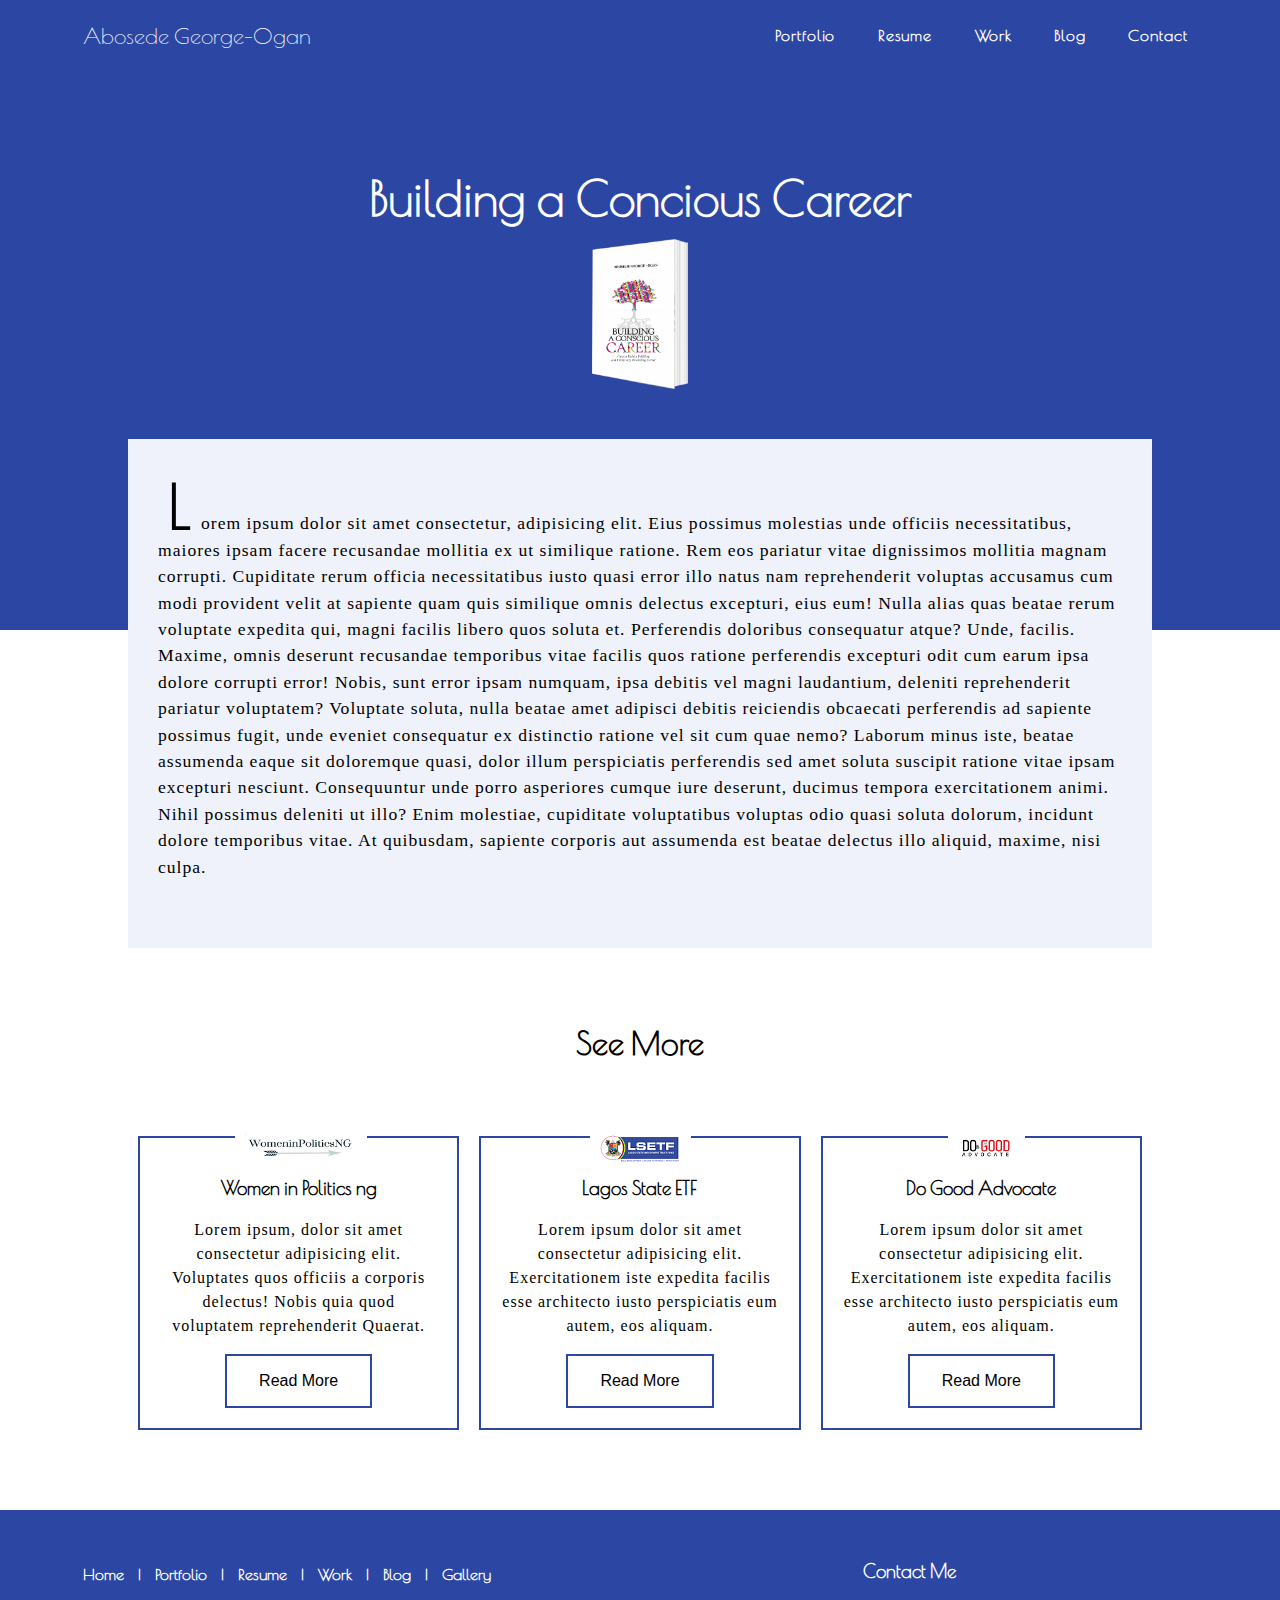
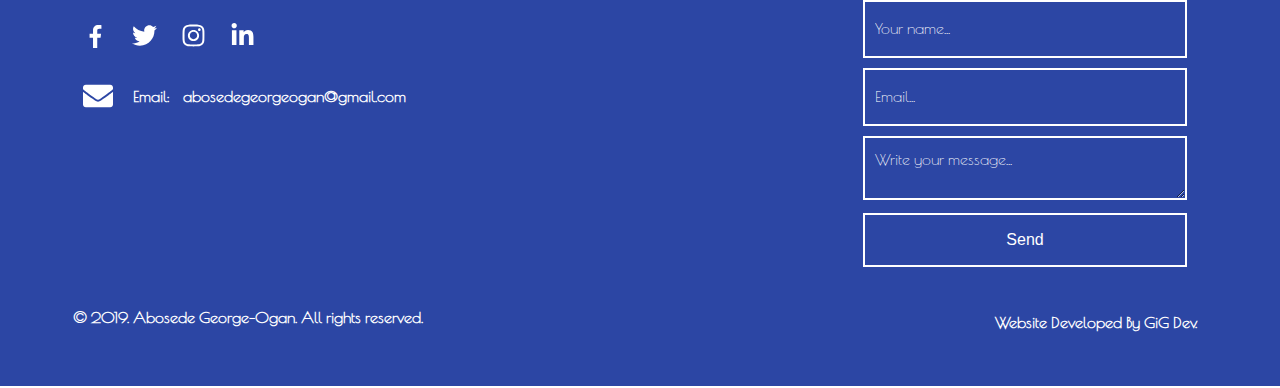
<file: work/book/book.html>
<!DOCTYPE html>
<html lang="en">
<head>
    <meta charset="UTF-8">
    <meta name="viewport" content="width=device-width, initial-scale=1.0">
    <meta http-equiv="X-UA-Compatible" content="ie=edge">

    <!-- Global site tag (gtag.js) - Google Analytics -->
    <script async src="https://www.googletagmanager.com/gtag/js?id=UA-150428172-1"></script>
    <script>
        window.dataLayer = window.dataLayer || [];
        function gtag(){dataLayer.push(arguments);}
        gtag('js', new Date());

        gtag('config', 'UA-150428172-1');
    </script>
    
    <!--MouseFlow analytics tracking data -->
    <script type="text/javascript">
        window._mfq = window._mfq || [];
        (function() {
            var mf = document.createElement("script");
            mf.type = "text/javascript"; mf.async = true;
            mf.src = "//cdn.mouseflow.com/projects/a8bc56ed-f327-4e56-8f21-86800e3e48a9.js";
            document.getElementsByTagName("head")[0].appendChild(mf);
        })();
    </script>
    <link href="https://fonts.googleapis.com/css?family=Cormorant+Garamond:600|Poiret+One&display=swap" rel="stylesheet">
    <link rel="icon" href="https://prof2k.github.io/Abosede-George-Ogan/imgs/fav-icon.png">
    <link rel="stylesheet" href="style.css">
    <title>My book - Building a Concious Career | Abosede George-Ogan</title>
</head>
<body>
    <header>
        <div class="container bigger flx-box-cntr flx-just-spc-btw tdn flx-align-c  pos-rel">
            <a href="https://prof2k.github.io/Abosede-George-Ogan/index.html" id="home-link" title="Home"><b><span>A</span>bosede <span>G</span>eorge-<span>O</span>gan</b></a>

            <input type="checkbox"class="ssoc" id="nav_activator"/>
            <span class="ssoc"><label class="menu-bar" for="nav_activator"></label></span>
            <label for="nav_activator" id="nav-overlay" class="ssoc"></label>

            <nav>
                <a href="https://prof2k.github.io/Abosede-George-Ogan/portfolio/portfolio.html">Portfolio</a>
                <a href="https://prof2k.github.io/Abosede-George-Ogan/resume/resume.html">Resume</a>
                <a href="https://prof2k.github.io/Abosede-George-Ogan/work/work.html">Work</a>
                <a href="https://prof2k.github.io/Abosede-George-Ogan/blog/blog.html">Blog</a>
                <a href="#contact-form">Contact</a>
            </nav>
        </div>
    </header>

    <article>
        <div class="container">
            <div id="heading">
                <h1>Building a Concious Career</h1>
                <img src="../../imgs/cover2a.png" alt="book cover image" >
            </div>

            <div class="inner-container">
                <p>Lorem ipsum dolor sit amet consectetur, adipisicing elit. Eius possimus molestias unde officiis necessitatibus, maiores ipsam facere recusandae mollitia ex ut similique ratione. Rem eos pariatur vitae dignissimos mollitia magnam corrupti. Cupiditate rerum officia necessitatibus iusto quasi error illo natus nam reprehenderit voluptas accusamus cum modi provident velit at sapiente quam quis similique omnis delectus excepturi, eius eum! Nulla alias quas beatae rerum voluptate expedita qui, magni facilis libero quos soluta et. Perferendis doloribus consequatur atque? Unde, facilis. Maxime, omnis deserunt recusandae temporibus vitae facilis quos ratione perferendis excepturi odit cum earum ipsa dolore corrupti error! Nobis, sunt error ipsam numquam, ipsa debitis vel magni laudantium, deleniti reprehenderit pariatur voluptatem? Voluptate soluta, nulla beatae amet adipisci debitis reiciendis obcaecati perferendis ad sapiente possimus fugit, unde eveniet consequatur ex distinctio ratione vel sit cum quae nemo? Laborum minus iste, beatae assumenda eaque sit doloremque quasi, dolor illum perspiciatis perferendis sed amet soluta suscipit ratione vitae ipsam excepturi nesciunt. Consequuntur unde porro asperiores cumque iure deserunt, ducimus tempora exercitationem animi. Nihil possimus deleniti ut illo? Enim molestiae, cupiditate voluptatibus voluptas odio quasi soluta dolorum, incidunt dolore temporibus vitae. At quibusdam, sapiente corporis aut assumenda est beatae delectus illo aliquid, maxime, nisi culpa.</p>
            </div>
        </div>
    </article>

    <section id="see-more">
        <h2 class="tac">See More</h2>
        <div class="container flx-box-cntr flx-just-spc-arnd col-3">
            <div class="box">
                <img src="../../imgs/womenInPolitics.png" height="30" style="margin-left: -64px;">
                <h3>Women in Politics ng</h3>
                <p>Lorem ipsum, dolor sit amet consectetur adipisicing elit. Voluptates quos officiis a corporis delectus! Nobis quia quod voluptatem reprehenderit Quaerat.</p>
                <a href="../women-in-politcs/women-in-politcs.html" class="read-more">Read More</a>
            </div>

            <div class="box">
                <img src="../../imgs/lsetf-logo-small.png" height="30" style="margin-left: -50px;">
                <h3>Lagos State ETF</h3>
                <p>Lorem ipsum dolor sit amet consectetur adipisicing elit. Exercitationem iste expedita facilis esse architecto iusto perspiciatis eum autem, eos aliquam.</p>
                <a href="../LSETF/LSETF.html" class="read-more">Read More</a>
            </div>

            <div class="box">
                <img src="../../imgs/do-good-advocate-small.png" height="30" style="margin-left:-33px">
                <h3>Do Good Advocate</h3>
                <p>Lorem ipsum dolor sit amet consectetur adipisicing elit. Exercitationem iste expedita facilis esse architecto iusto perspiciatis eum autem, eos aliquam.</p>
                <a href="../do-good-advocate/do-good-advocate.html" class="read-more">Read More</a>
            </div>
        </div>
    </section>

    <footer>
        <div class="container bigger flx-box-cntr flx-just-spc-btw">
            <div>
                <nav>
                    <a href="https://prof2k.github.io/Abosede-George-Ogan/index.html">Home</a> | 
                    <a href="https://prof2k.github.io/Abosede-George-Ogan/portfolio/portfolio.html">Portfolio</a> | 
                    <a href="https://prof2k.github.io/Abosede-George-Ogan/resume/resume.html">Resume</a> | 
                    <a href="https://prof2k.github.io/Abosede-George-Ogan/work/work.html">Work</a> | 
                    <a href="https://prof2k.github.io/Abosede-George-Ogan/blog/blog.html">Blog</a> | 
                    <a href="https://prof2k.github.io/Abosede-George-Ogan/gallery/gallery.html">Gallery</a>
                </nav>

                <nav id="footer-social">
                    <a href="#"><img src="https://prof2k.github.io/Abosede-George-Ogan/imgs/svgs/facebook-f.svg" alt="facebook icon" height="23" width="25"></a>
                    <a href="#"><img src="https://prof2k.github.io/Abosede-George-Ogan/imgs/svgs/twitter.svg" alt="twitter icon" height="25" width="25"></a>
                    <a href="#"><img src="https://prof2k.github.io/Abosede-George-Ogan/imgs/svgs/instagram.svg" alt="Instagram icon" height="25" width="25"></a>
                    <a href="#"><img src="https://prof2k.github.io/Abosede-George-Ogan/imgs/svgs/linkedin-in.svg" alt="Linked In icon" height="25" width="25"></a>
                </nav>

                <address class="flx-box-cntr flx-align-c">
                    <img src="https://prof2k.github.io/Abosede-George-Ogan/imgs/svgs/envelope.svg" alt="" width="30">
                    <span>Email: <a href="mailto:" target="_blank">abosedegeorgeogan@gmail.com</a></span>
                </address>
            </div>

            <div id="contact-form">
                <h3>Contact Me</h3>
                <form action="mailto:abosedegeorgeogan@gmail.com" method="POST">
                    <input type="text" name="Name" required="required" placeholder="Your name..." size="200"><br />
                    <input type="email" required="required" name="Email" placeholder="Email... " size="200"><br />
                    <textarea name="Message" required="required" placeholder="Write your message..." size="200"></textarea><br />
                    <button type="submit">Send</button>
                </form>
            </div>

            <div id="copyright-and-developer-info">
                <span>&copy; 2019. Abosede George-Ogan. All rights reserved.</span>
                <span><a href="#">Website Developed By GiG Dev.</a></span>
            </div>
        </div>
    </footer>
</body>
</html>
</file>
<file: home-style.css>
@import url(https://prof2k.github.io/Abosede-George-Ogan/styles/universal-style.css");
@import url(https://prof2k.github.io/Abosede-George-Ogan/styles/header-footer-style.css");
@import url(https://prof2k.github.io/Abosede-George-Ogan/styles/typography.css");

@import url("styles/universal-style.css");
@import url("styles/header-footer-style.css");
@import url("styles/typography.css");

:root {
    --pri-clr: #2c46a4;
    --sec-clr: #3c3e3e;
    --pri-hover-clr: #050941;
    --pri-clr-light: hsl(226, 57%, 96%);
    --pink: #E91E63;
    --pink-light: #fef0f4;
    --sec-clr-lighter: #e5fffc;
    --useful-color: #2f3f54;
    scroll-behavior: smooth;
    --webkit-scroll-behavior: smooth;
}

/* Universal */

.read-more {
    background: transparent;
    color: inherit;
    display: inline-block;
    padding: 1em 2em;
    border: 2px solid var(--pri-clr);
    /* font-weight: 500; */
}

.read-more:hover {
    color: white;
    background: var(--pri-clr);
}

.hide {
    position: absolute;
    opacity: 0;
    visibility: 0;
    /* transform: scale(0); */
    transition: all ease-in-out 250ms;
}

.hidden {
    display: block;
    max-height: 0px;
    overflow: hidden;
    opacity: 0;
}

.visible {
    display: inline;
    /* line-height: 1.5em; */
    max-height: auto !important;
    overflow: visible;
    opacity: 1;
    transition: all ease-in-out 250ms;
}

/* Welcome */
#welcome {
    background: var(--pri-clr);
    color: white;
    font-family: 'Poiret One' ;
    min-height: 55vh;
}

#welcome .inner-container>* {
    /* max-width: 45%; */
    flex-basis: 47%;
    padding: 10px;
    flex-grow: 1;
}

#welcome h1 {
    margin-top: 0;
    margin-bottom: 10px;
    font-size: 3em;
}

#welcome .read-more {
    border-color: white;
    font-family: 'Segoe UI', Tahoma, Geneva, Verdana, sans-serif;
}

#personality-image {
    object-fit: cover;
    object-position: bottom;
    max-width: 400px;
    /* height: 370px; */
    /* border-radius: 100%; */
    margin: auto;
    /* margin-top: -200px; */
    position: relative;
    display: block;
    z-index: 1;
}

#image-mini-details span {
    position: relative;
    background: var(--pri-clr);
    display: inline-block;
    padding-bottom: 10px;
    max-width: 600px;
    z-index: 1;
}

#image-mini-details::after {
    content: "";
    max-width: 447px;
    margin: auto;
    background: transparent;
    background-image: radial-gradient(hsl(227, 57%, 51%) 25%, transparent 0),
                      radial-gradient(hsl(227, 57%, 51%) 35%, transparent 0);
    background-size: 40px 40px;
    background-position: 0 0, 15px 15px;
    position: absolute;
    top: -30vh; bottom: 89px;
    left: 50px; right: 50px;
}

#welcome p {
    font-size: 1.1em;
    font-family: 'Poiret One';
}

#welcome a.hide-on-toggle:hover {
    cursor: pointer;
    color: var(--pri-clr);
    background: white;
}

/* Personality life */


#personality-life {
    margin: 20px 0;
}

#personality-life .box {
    flex-basis: 25%;
    padding: 20px;
    /* margin-bottom: 20px;
    margin-left: 20px; */
    text-align: center;
    border: 2px solid var(--pri-clr);
} 

#personality-life h3 {
    font-weight: bold;
}

#personality-life img {
    display: inline-block;
    position: absolute;
    margin-top: -35px;
    margin-left: -19px;
    padding: 10px;
    background: #fff;
}

@media(max-width: 650px) {
#heading {
        line-height: unset;
        padding-top: 20px;
    }

    #heading img {
        max-width: 80vw;
        /* max-height: 80vw; */
    }

    #heading h1 {
        font-size: 3em;
    }

    article .inner-container {
        padding: 2em 1em;
    }
}

#heading {
    padding: 50px 0;
    background: var(--pri-clr);
    /* font-size: 3em; */
    /* line-height: .5em; */
    color: white;
    text-align: center;
}

#heading h1 {
    margin: 0;
    display: inline-block;
    font-size: 1.5em;
}

/* work */
#work a {
    display: inline-block;
    padding: 20px;
    margin: 10px;
    border: 2px solid transparent;
    flex-basis: 20%;
}

#work a:hover {
    border-color: #333;
}

/* book */

#book-authored .inner-container>* {
    flex-basis: 45%;
}

#book-authored img {
    width: 180px;
    filter: drop-shadow(0 0 2px rgba(0,0,0,.6));
    position: relative;
    transition: all ease-in-out 250ms;
}

#book-authored img:hover {
    transform: scale(1.1);
}

/* Company */

#company .inner-container>* {
    flex-basis: 45%;
}

#company .read-more {
    border-color: var(--pink);

}

#company .read-more:hover {
    background: var(--pink);
}

#company figure {
    padding: 50px 20px;
    background: #fff;
    width: 70%;
    margin: auto;
    /* border-radius: 20px; */
    box-shadow: 0 0 0 3px var(--pink);
    z-index: -1;
    background: transparent;
    background-image: radial-gradient(hsl(340, 82%, 82%) 20%, transparent 0),
                      radial-gradient(hsl(340, 82%, 82%) 20%, transparent 0);
    background-size: 30px 30px;
    background-position: 0 0, 15px 15px;
}

#company-store-banner {
    width: 70%;
    margin: auto;
    z-index: 1;
}

#company figcaption {
    display: inline-block;
    padding: .5em 1em;
    background: rgba(233, 30, 98, 1.767);
    color: white;
    margin-top: 10px;
}

#company-store-banner i {
    display: inline-block;
    position: absolute;
    top: -4px; left: calc(-20px + 5%);
    width: 20%; height: 30px;
    background: var(--pink);
    border-radius: 0 0 35px 35px;
    box-shadow: inset 0 5px 10px -4px rgba(0,0,0,.3), 0px 1px 3px -.5px rgba(0,0,0,.5);
}

#company-store-banner i:nth-child(even) {
    background: hsl(340, 82%, 82%);
    /* background: hsl(227, 58%, 71%); */
}

#company-store-banner i:nth-child(2) {
    margin-left: 16%;
}

#company-store-banner i:nth-child(3) {
    margin-left: 32%;
}

#company-store-banner i:nth-child(4) {
    margin-left: 48%;
}

#company-store-banner i:nth-child(5) {
    margin-left: 64%;
}

#company-store-banner i:nth-child(6) {
    margin-left: 80%;
}

/* social connect */

#social-connect::after {
    content: "";
    position: absolute;
    top: 0; bottom: 0;
    right: 10%; left: 60%;
    background: transparent;
    background-image: radial-gradient(hsl(227, 58%, 91%) 30%, transparent 0),
                      radial-gradient(hsl(227, 58%, 71%) 20%, transparent 0);
    background-size: 30px 30px;
    background-position: 0 0, 15px 15px;
    z-index: -1;
}

#social-connect .inner-container {
    padding: 4em 10px;
    z-index: 1;
}

#social-connect a {
    display: inline-block;
    padding: 1.3em;
    /* background: rt; */
    border: 2px solid transparent;
    border-radius: 100%;
    margin: 10px 20px;
    position: relative;
    top: 0;
}

#social-connect a:hover {
    top: -5px;
}

#social-connect a#connect-facebook {
    border-color: #3a579d;
}

#social-connect a#connect-twitter {
    border-color: #0facf0;
}

#social-connect a#connect-instagram {
    border-color: #942d2d;
}

#social-connect a#connect-linkedin {
    border-color: #0077b5;
}

#social-connect svg {
    /* fill: white; */
    height: 30px;
    width: 35px;
    display: inline-block;
    transition: inherit;
    stroke-dasharray: 100px;
}

#connect-facebook svg {
    fill: #3a579d;
    width: 35px;
}

#connect-twitter svg {
    fill: #0facf0;
}

#connect-instagram svg {
    fill: #942d2d;
}

#connect-linkedin svg {
    fill: #0077b5;
}

#social-connect a:hover svg {
    fill: white;
}

#social-connect a#connect-facebook:hover {
    background: #3a579d;
}

#social-connect a#connect-twitter:hover {
    background: #0facf0;
}

#social-connect a#connect-instagram:hover {
    background: #942d2d;
}

#social-connect a#connect-linkedin:hover {
    background: #0077b5;
}

/* media queries */
@media(max-width: 1200px) {
    #personality-image {
        width: 80%;
    }
}

/* media queries */
@media(max-width: 790px) {
    body {
        font-size: 14px;
    }

    #welcome {
        text-align: center;
    }
}

@media(max-width: 650px) {
    #company,#book-authored {
        text-align: center;
    }

    .col-2>* {
        flex-grow: 1;
        min-width: 70%;
    }

    #company .inner-container>* {
        flex-grow: 1;
    }

    #book-authored img {
        width: auto;
        height: 40vw;
    }
}

@media(max-width: 500px) {
    body {
        font-size: 12px;
    }

    #work a {
        flex-grow: 1;
        flex-basis: 50%;
    }

    #work a img {
        width: 100%;
        height: auto;
    }

    #contact-form button {
        width: unset;
    }
}
</file>
<file: blog/style.css>
@import url(https://prof2k.github.io/Abosede-George-Ogan/styles/universal-style.css");
@import url(https://prof2k.github.io/Abosede-George-Ogan/styles/header-footer-style.css");
@import url(https://prof2k.github.io/Abosede-George-Ogan/styles/typography.css");

@import url("../styles/universal-style.css");
@import url("../styles/header-footer-style.css");
@import url("../styles/typography.css");

:root {
    --pri-clr: #2c46a4;
    --sec-clr: #3c3e3e;
    --pri-hover-clr: #050941;
    --pri-clr-light: hsl(226, 57%, 96%);
    --pink: #E91E63;
    --pink-light: #fef0f4;
    --sec-clr-lighter: #e5fffc;
    --useful-color: #2f3f54;
    --theme-color: #2c46a4;
    scroll-behavior: smooth;
    --webkit-scroll-behavior: smooth;
}
/* Universal */
.read-more {
    display: inline-block;
    padding: 1em 2em;
    border: 2px solid var(--pri-clr);
    /* font-weight: 500; */
}

.read-more:hover {
    color: white;
    background: var(--pri-clr);
}

/* Portfolio */

article::before {
    content: "";
    position: absolute;
    left: 0; right: 0;
    height: 70vh;
    top: 0;
    background: var(--pri-clr);
    z-index: -1;
}

#heading {
    padding: 50px 0;
    background: var(--pri-clr);
    font-size: 5em;
    line-height: .5em;
    color: white;
    text-align: center;
}

#heading img {
    border-radius: 100%;
    background: transparent;
    background-image: radial-gradient(hsl(227, 57%, 51%) 25%, transparent 0),
                      radial-gradient(hsl(227, 57%, 51%) 35%, transparent 0);
    background-size: 40px 40px;
    background-position: 0 0, 15px 15px;
    height: 200px;
    width: 200px;
    border: 2px solid white;
    object-fit: cover;
}

#heading h1 {
    margin: 0;
    display: inline-block;
    font-size: 3em;
}

#heading>* {
    margin: 0 20px;
}

/* Article */
article .inner-container {
    background: var(--pri-clr-light);
    padding: 50px 30px;
    line-height: 1.5em;
    font-size: 1.1em;
}

article .inner-container::first-letter {
    font-family: 'Poiret One';
    font-size: 3.5em;
    line-height: 0;
    font-weight: bold;
    padding: 10px;
}

/* Notable Articles */

#notable-articles {
    padding-top: 0;
}

#notable-articles h2 {
    margin-bottom: 1.5em;
}

#notable-articles a {
    /* max-width: 25%; */
    flex-basis: 30%;
    margin: 5px;
    text-align: center;
    color: #333;
    /* border: 2px solid #333; */
    background: var(--pri-clr-light);
    padding-bottom: 2em;
}

figure {
    overflow: hidden;
    padding: 0;
    margin: 0;
}

#notable-articles a h3 {
    font-family: unset;
    margin-top: 0;
    padding: 1em 10%;
    z-index: 1;
}

.article a {
    color: var(--pri-clr);
    font-family: 'Cormorant Garamond semibold', sans-serif;
}

#notable-articles a img {
    width: 100%;
    transition: all ease-in-out 250ms;
    z-index: -1;
    height: 100%;
    object-fit: cover;
}

#notable-articles a:hover img {
    transform: scale(1.1);
}

#notable-articles a:hover {
    background: hsl(226, 57%, 86%);
    filter: saturate(1.5);
    text-decoration: underline rgba(0,0,0,.2);
}

/* See More*/

#see-more {
    margin: 20px 0;
    padding: 0;
}

#see-more h2 {
    margin-bottom: 1.2em;
}

#see-more .box {
    flex-basis: 30%;
    padding: 20px;
    margin-bottom: 20px;
    text-align: center;
    border: 2px solid var(--pri-clr);
    margin: 20px;
}

#see-more h3 {
    font-weight: bold;
}

#see-more img {
    display: inline-block;
    position: absolute;
    margin-top: -35px;
    margin-left: -19px;
    padding: 10px;
    background: #fff;
}

@media(max-width: 650px) {
#heading {
        line-height: unset;
        padding-top: 20px;
    }

    #heading svg {
        width: 80%;
        max-width: 100px;
        /* max-height: 80vw; */
    }

    #heading h1 {
        font-size: 3em;
    }

    article .inner-container {
        padding: 2em 1em;
    }
}

#heading {
    padding: 50px 0;
    background: var(--pri-clr);
    font-size: 3em;
    /* line-height: .5em; */
    color: white;
    text-align: center;
}

#heading h1 {
    margin: 0;
    display: inline-block;
    font-size: 1.5em;
}
</file>
<file: portfolio/style.css>
@import url("C:/Users/Kolawole Elijah/Desktop/sample codes/work/Abosede-George-Ogan/styles/universal-style.css");
@import url("C:/Users/Kolawole Elijah/Desktop/sample codes/work/Abosede-George-Ogan/styles/header-footer-style.css");
@import url("C:/Users/Kolawole Elijah/Desktop/sample codes/work/Abosede-George-Ogan/styles/typography.css");

@import url("../styles/universal-style.css");
@import url("../styles/header-footer-style.css");
@import url("../styles/typography.css");

:root {
    --pri-clr: #2c46a4;
    --sec-clr: #3c3e3e;
    --pri-hover-clr: #050941;
    --pri-clr-light: hsl(226, 57%, 96%);
    --pink: #E91E63;
    --pink-light: #fef0f4;
    --sec-clr-lighter: #e5fffc;
    --useful-color: #2f3f54;
    --theme-color: #2c46a4;
    scroll-behavior: smooth;
    --webkit-scroll-behavior: smooth;
}
/* Universal */
.read-more {
    display: inline-block;
    padding: 1em 2em;
    border: 2px solid var(--pri-clr);
    /* font-weight: 500; */
}

.read-more:hover {
    color: white;
    background: var(--pri-clr);
}

/* Portfolio */

article::before {
    content: "";
    position: absolute;
    left: 0; right: 0;
    height: 70vh;
    top: 0;
    background: var(--pri-clr);
    z-index: -1;
}

#heading {
    padding: 2em 0;
    /* padding-top: 0em; */
    background: var(--pri-clr);
    /* line-height: .5em; */
    color: white;
    text-align: center;
}

#heading img {
    border-radius: 100%;
    background: transparent;
    background-image: radial-gradient(hsl(227, 57%, 51%) 25%, transparent 0),
                      radial-gradient(hsl(227, 57%, 51%) 35%, transparent 0);
    background-size: 40px 40px;
    background-position: 0 0, 15px 15px;
    height: 200px;
    width: 200px;
    border: 2px solid white;
    object-fit: cover;
}

#heading h1 {
    margin: 0;
    display: inline-block;
    font-size: 5em;
}

#heading>* {
    margin: 0 20px;
}

/* Article */
article .inner-container {
    background: var(--pri-clr-light);
    padding: 50px 30px;
    line-height: 1.5em;
    font-size: 1.1em;
}

article .inner-container::first-letter {
    font-family: 'Poiret One';
    font-size: 3.5em;
    line-height: 0;
    font-weight: bold;
    padding: 10px;
}

/* See More*/

#see-more {
    margin: 20px 0;
    padding: 0;
}

#see-more h2 {
    margin-bottom: 1.2em;
}

#see-more .box {
    flex-basis: 30%;
    padding: 20px;
    margin-bottom: 20px;
    text-align: center;
    border: 2px solid var(--pri-clr);
    margin: 20px;
}

#see-more h3 {
    font-weight: bold;
}

#see-more img {
    display: inline-block;
    position: absolute;
    margin-top: -35px;
    margin-left: -19px;
    padding: 10px;
    padding-top: 0;
    background: #fff;
}

@media(max-width: 650px) {
    #heading {
        line-height: unset;
    }

    #heading img {
        max-width: 80vw;
        /* max-height: 80vw; */
    }

    #heading h1 {
        font-size: 3em;
    }

    article .inner-container {
        padding: 2em 1em;
    }
}

#heading {
    padding: 50px 0;
    background: var(--pri-clr);
    /* font-size: 3em; */
    /* line-height: .5em; */
    color: white;
    text-align: center;
}

#heading h1 {
    margin: 0;
    display: inline-block;
    font-size: 3em;
}
</file>
<file: work/style.css>
@import url("C:/Users/Kolawole Elijah/Desktop/sample codes/work/Abosede-George-Ogan/styles/universal-style.css");
@import url("C:/Users/Kolawole Elijah/Desktop/sample codes/work/Abosede-George-Ogan/styles/header-footer-style.css");
@import url("C:/Users/Kolawole Elijah/Desktop/sample codes/work/Abosede-George-Ogan/styles/typography.css");

@import url("../styles/universal-style.css");
@import url("../styles/header-footer-style.css");
@import url("../styles/typography.css");

:root {
    --pri-clr: #2c46a4;
    --sec-clr: #3c3e3e;
    --pri-hover-clr: #050941;
    --pri-clr-light: hsl(226, 57%, 96%);
    --pink: #E91E63;
    --pink-light: #fef0f4;
    --sec-clr-lighter: #e5fffc;
    --useful-color: #2f3f54;
    --theme-color: #2c46a4;
    scroll-behavior: smooth;
    --webkit-scroll-behavior: smooth;
}
/* Universal */

.read-more {
    display: inline-block;
    padding: 1em 2em;
    border: 2px solid var(--pri-clr);
    /* font-weight: 500; */
}

.read-more:hover {
    color: white;
    background: var(--pri-clr);
}

/* Work */
#heading {
    padding: 50px 0;
    background: var(--pri-clr);
    font-size: 5em;
    line-height: .5em;
    color:white;
    text-align: center;
}

#work::before {
    content: "";
    position: absolute;
    left: 0; right: 0;
    height: 70vh;
    top: 0;
    background: var(--pri-clr);
    z-index: -1;
}

#heading h1 {
    margin: .3em;
    display: inline-block;
}

#heading img {
    border-radius: 100%;
    background: transparent;
    background-image: radial-gradient(hsl(227, 57%, 51%) 25%, transparent 0),
                      radial-gradient(hsl(227, 57%, 51%) 35%, transparent 0);
    background-size: 40px 40px;
    background-position: 0 0, 15px 15px;
    height: 200px;
    width: 200px;
    border: 2px solid white;
    object-fit: cover;
}

#work .box {
    padding: 2em;
    background: var(--pri-clr-light);
    position: relative;
    margin-bottom: 2em;
}

#work .box:last-child {
    margin-bottom: 0;
}

#work .box::after {
    /* content: ""; */
    display: block;
    position: absolute;
    bottom: 0;
    left: 5%; right: 5%;
    height: 2px;
    background: #333;
}

#work .box .content {
    flex-basis: 60%;
    padding: 10px;
}

.box>div:not(.content) {
    text-align: center;
    flex-basis: 30%;
    border-right: 2px solid var(--pri-clr);
    padding: 10px;
}

/* Check also */
#personality-life {
    padding-top: 0;
    margin: 20px 0;
    margin-top: 0;
}

#personality-life .box {
    flex-basis: 25%;
    padding: 20px;
    text-align: center;
    border: 2px solid var(--pri-clr);
}

#personality-life h2 {
    margin-bottom: 2em;
}

#personality-life h3 {
    font-weight: bold;
}

#personality-life img {
    display: inline-block;
    position: absolute;
    margin-top: -35px;
    margin-left: -19px;
    padding: 10px;
    background: #fff;
}

@media(max-width: 650px) {
    #heading {
        line-height: unset;
    }

    #heading img {
        max-width: 80vw;
        /* max-height: 80vw; */
    }

    #heading h1 {
        font-size: 3em;
    }

    article .inner-container {
        padding: 2em 1em;
    }
}

#heading {
    padding: 50px 0;
    background: var(--pri-clr);
    /* font-size: 3em; */
    /* line-height: .5em; */
    color: white;
    text-align: center;
}

#heading h1 {
    margin: 0;
    display: inline-block;
    font-size: 1.5em;
}
</file>
<file: work/book/style.css>
@import url("C:/Users/Kolawole Elijah/Desktop/sample codes/work/Abosede-George-Ogan/styles/universal-style.css");
@import url("C:/Users/Kolawole Elijah/Desktop/sample codes/work/Abosede-George-Ogan/styles/header-footer-style.css");
@import url("C:/Users/Kolawole Elijah/Desktop/sample codes/work/Abosede-George-Ogan/styles/typography.css");

@import url("../../styles/universal-style.css");
@import url("../../styles/header-footer-style.css");
@import url("../../styles/typography.css");

:root {
    --pri-clr: #2c46a4;
    --sec-clr: #3c3e3e;
    --pri-hover-clr: #050941;
    --pri-clr-light: hsl(226, 57%, 96%);
    --pink: #E91E63;
    --pink-light: #fef0f4;
    --sec-clr-lighter: #e5fffc;
    --useful-color: #2f3f54;
    --theme-color: #2c46a4;
    scroll-behavior: smooth;
    --webkit-scroll-behavior: smooth;
}
/* Universal */
.read-more {
    display: inline-block;
    padding: 1em 2em;
    border: 2px solid var(--pri-clr);
    /* font-weight: 500; */
}

.read-more:hover {
    color: white;
    background: var(--pri-clr);
}

/* Portfolio */

article::before {
    content: "";
    position: absolute;
    left: 0; right: 0;
    height: 70vh;
    top: 0;
    background: var(--pri-clr);
    z-index: -1;
}

#heading {
    padding: 50px 0;
    background: var(--pri-clr);
    /* font-size: 3em; */
    /* line-height: .5em; */
    color: white;
    text-align: center;
}

#heading img {
    display: block;
    margin:  auto;
    margin-top: .8em;
    height: 150px;
    object-fit: contain;
}

#heading h1 {
    margin: 0;
    display: inline-block;
    font-size: 3em;
}

#heading>* {
    margin: 0 20px;
}

/* Article */
article .inner-container {
    background: var(--pri-clr-light);
    padding: 50px 30px;
    line-height: 1.5em;
    font-size: 1.1em;
}

article .inner-container::first-letter {
    font-family: 'Poiret One';
    font-size: 3.5em;
    line-height: 0;
    font-weight: bold;
    padding: 10px;
}

/* See More*/

#see-more {
    padding-top: 0;
    margin: 20px 0;
    margin-top: 0;
}

#see-more .box {
    flex-basis: 25%;
    padding: 20px;
    text-align: center;
    border: 2px solid var(--pri-clr);
}

#see-more h2 {
    margin-bottom: 2em;
}

#see-more h3 {
    font-weight: bolder;
}

#see-more img {
    display: inline-block;
    position: absolute;
    margin-top: -35px;
    margin-left: -19px;
    padding: 10px;
    background: #fff;
}

@media(max-width: 650px) {
#heading {
        line-height: unset;
        padding-top: 20px;
    }

    #heading img {
        max-width: 80vw;
        /* max-height: 80vw; */
    }

    #heading h1 {
        font-size: 3em;
    }

    article .inner-container {
        padding: 2em 1em;
    }

    #heading h1 {
        font-size: 2em;
    }

    #heading img {
        max-width: 200px;
        max-height: 120px;
        height: auto;
    }
}
</file>
